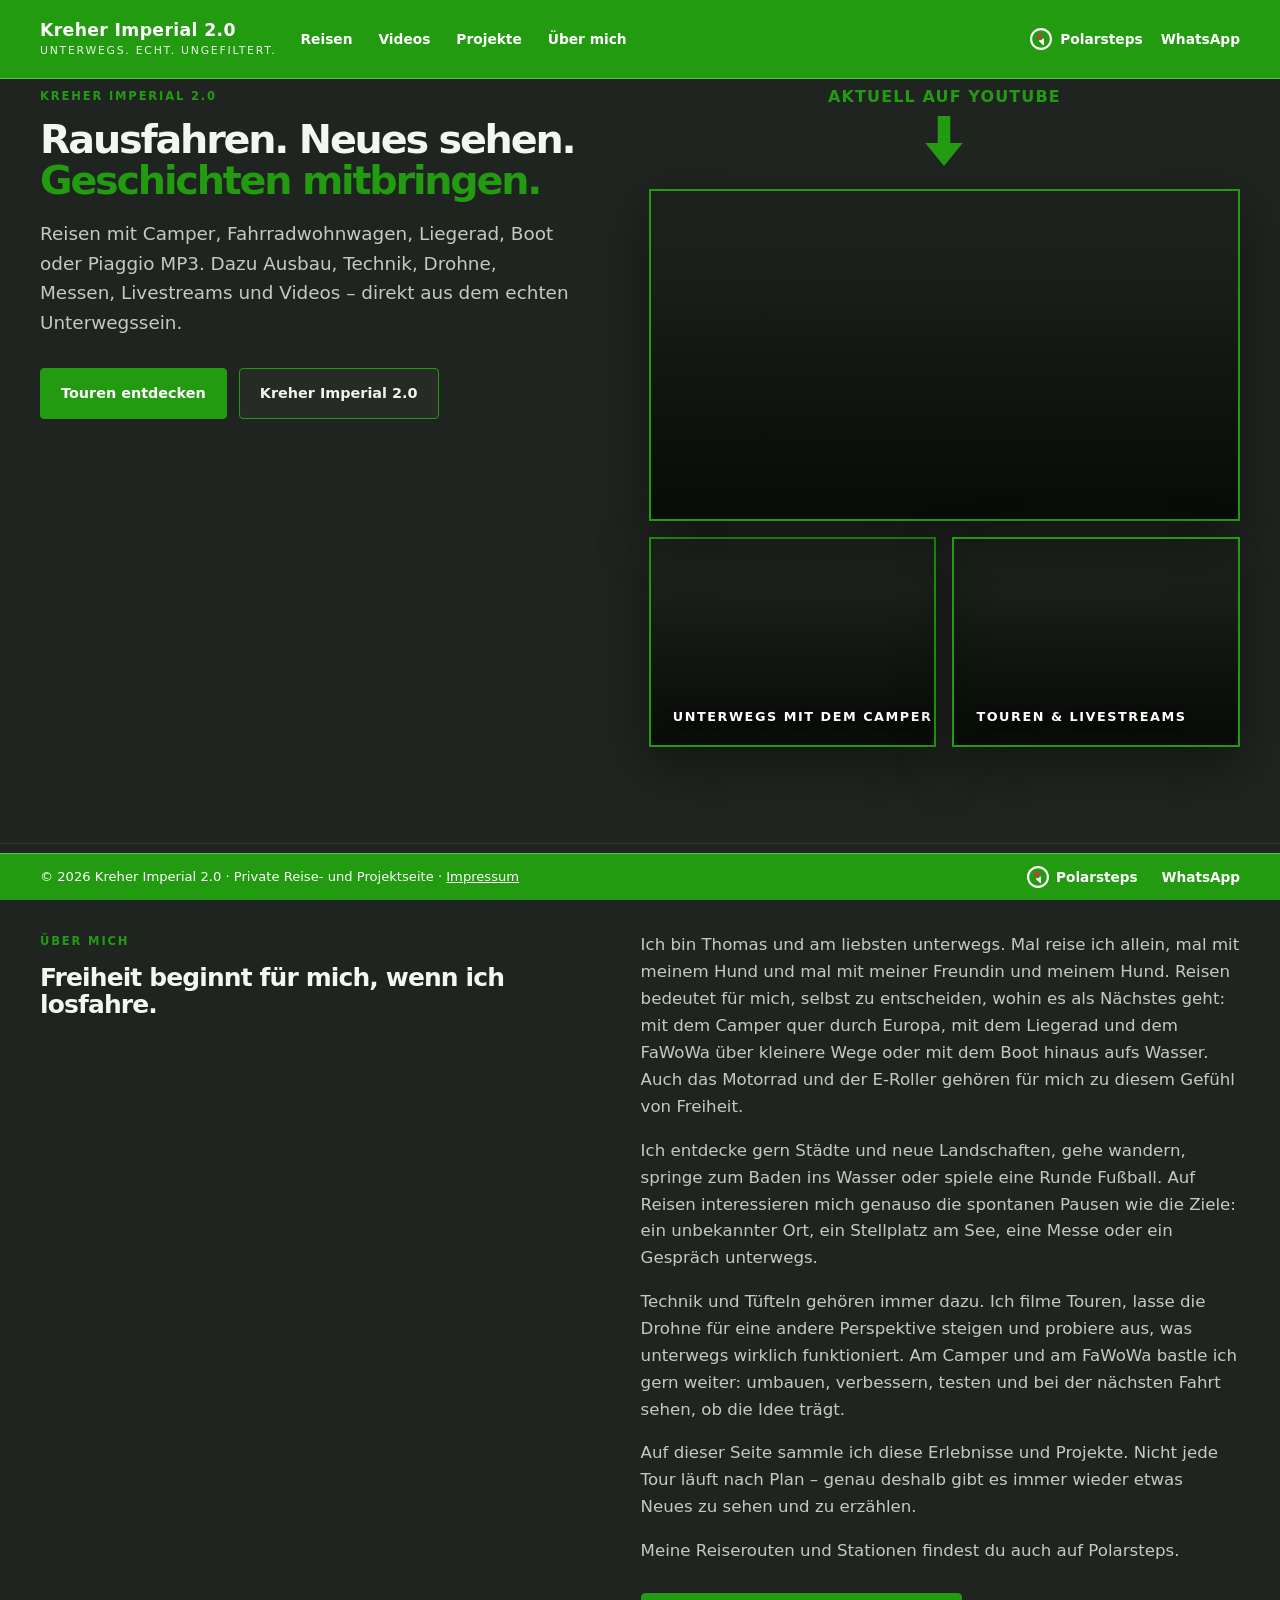
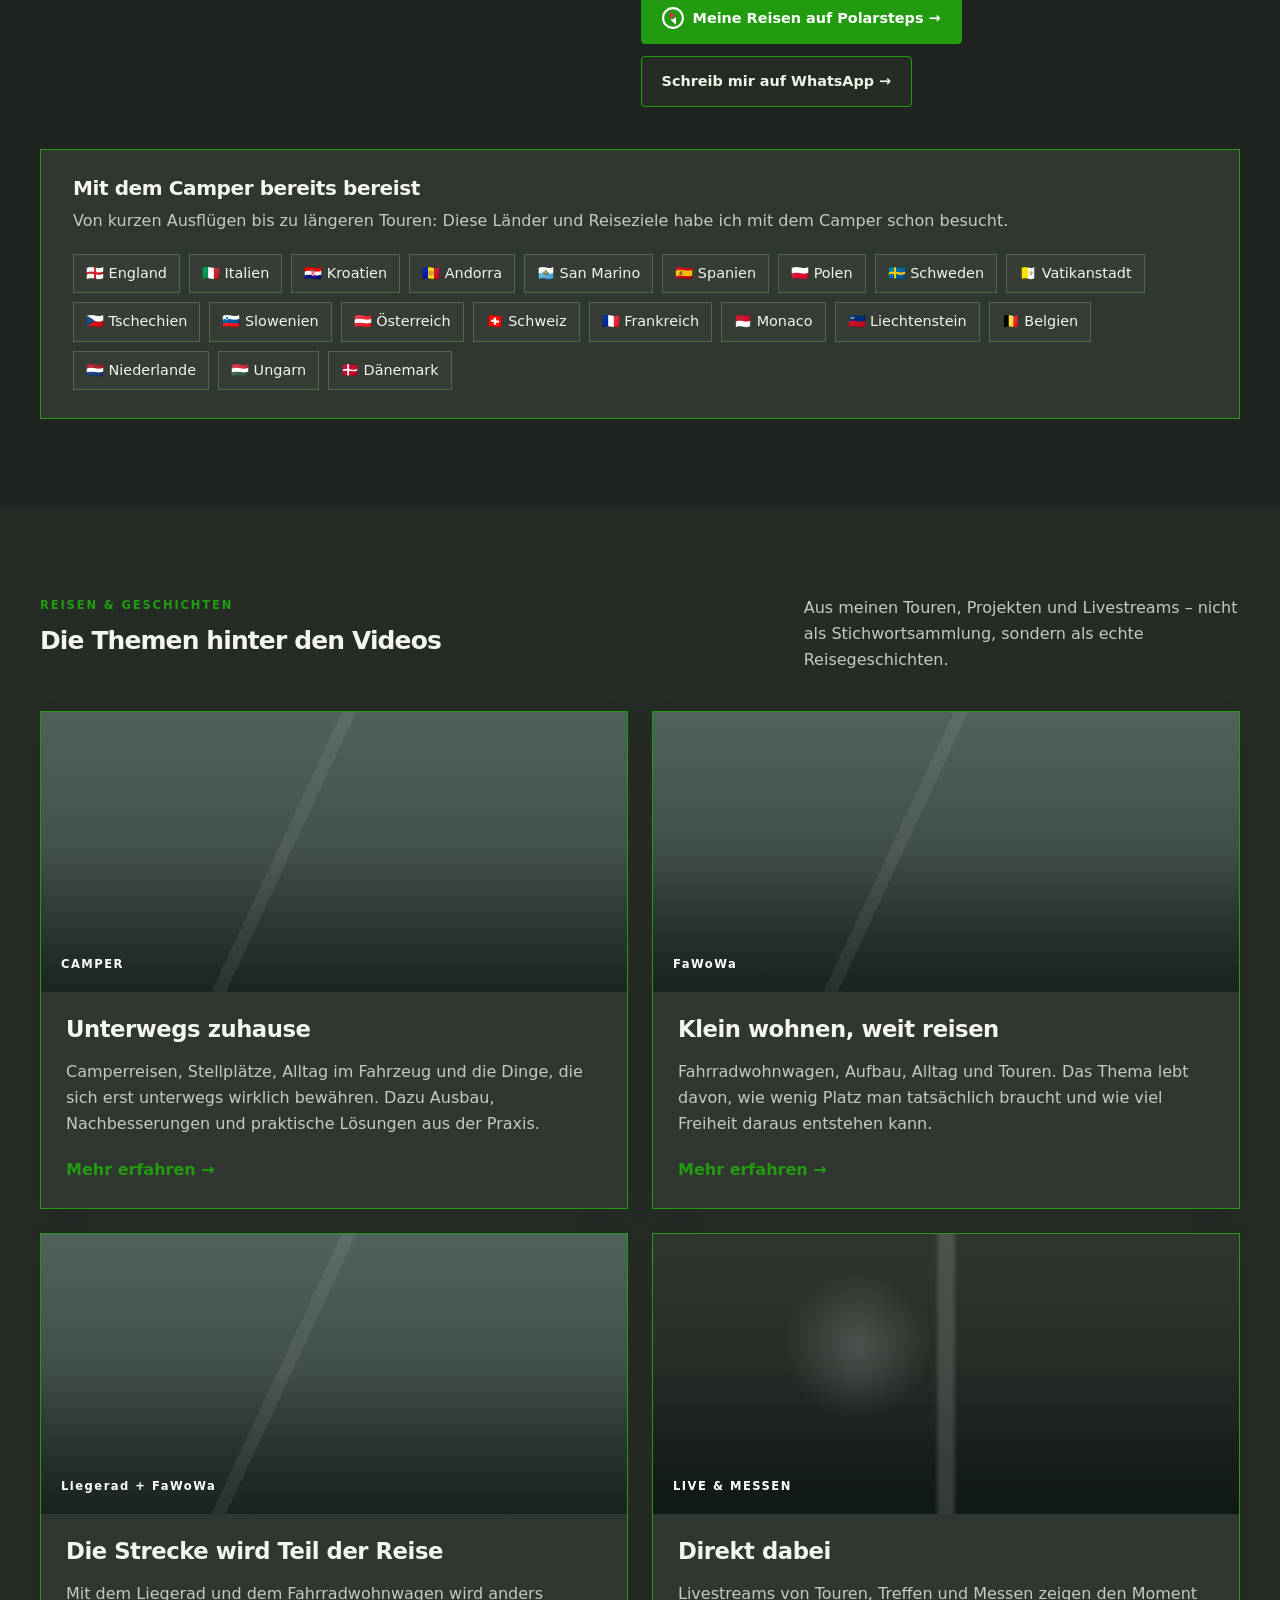
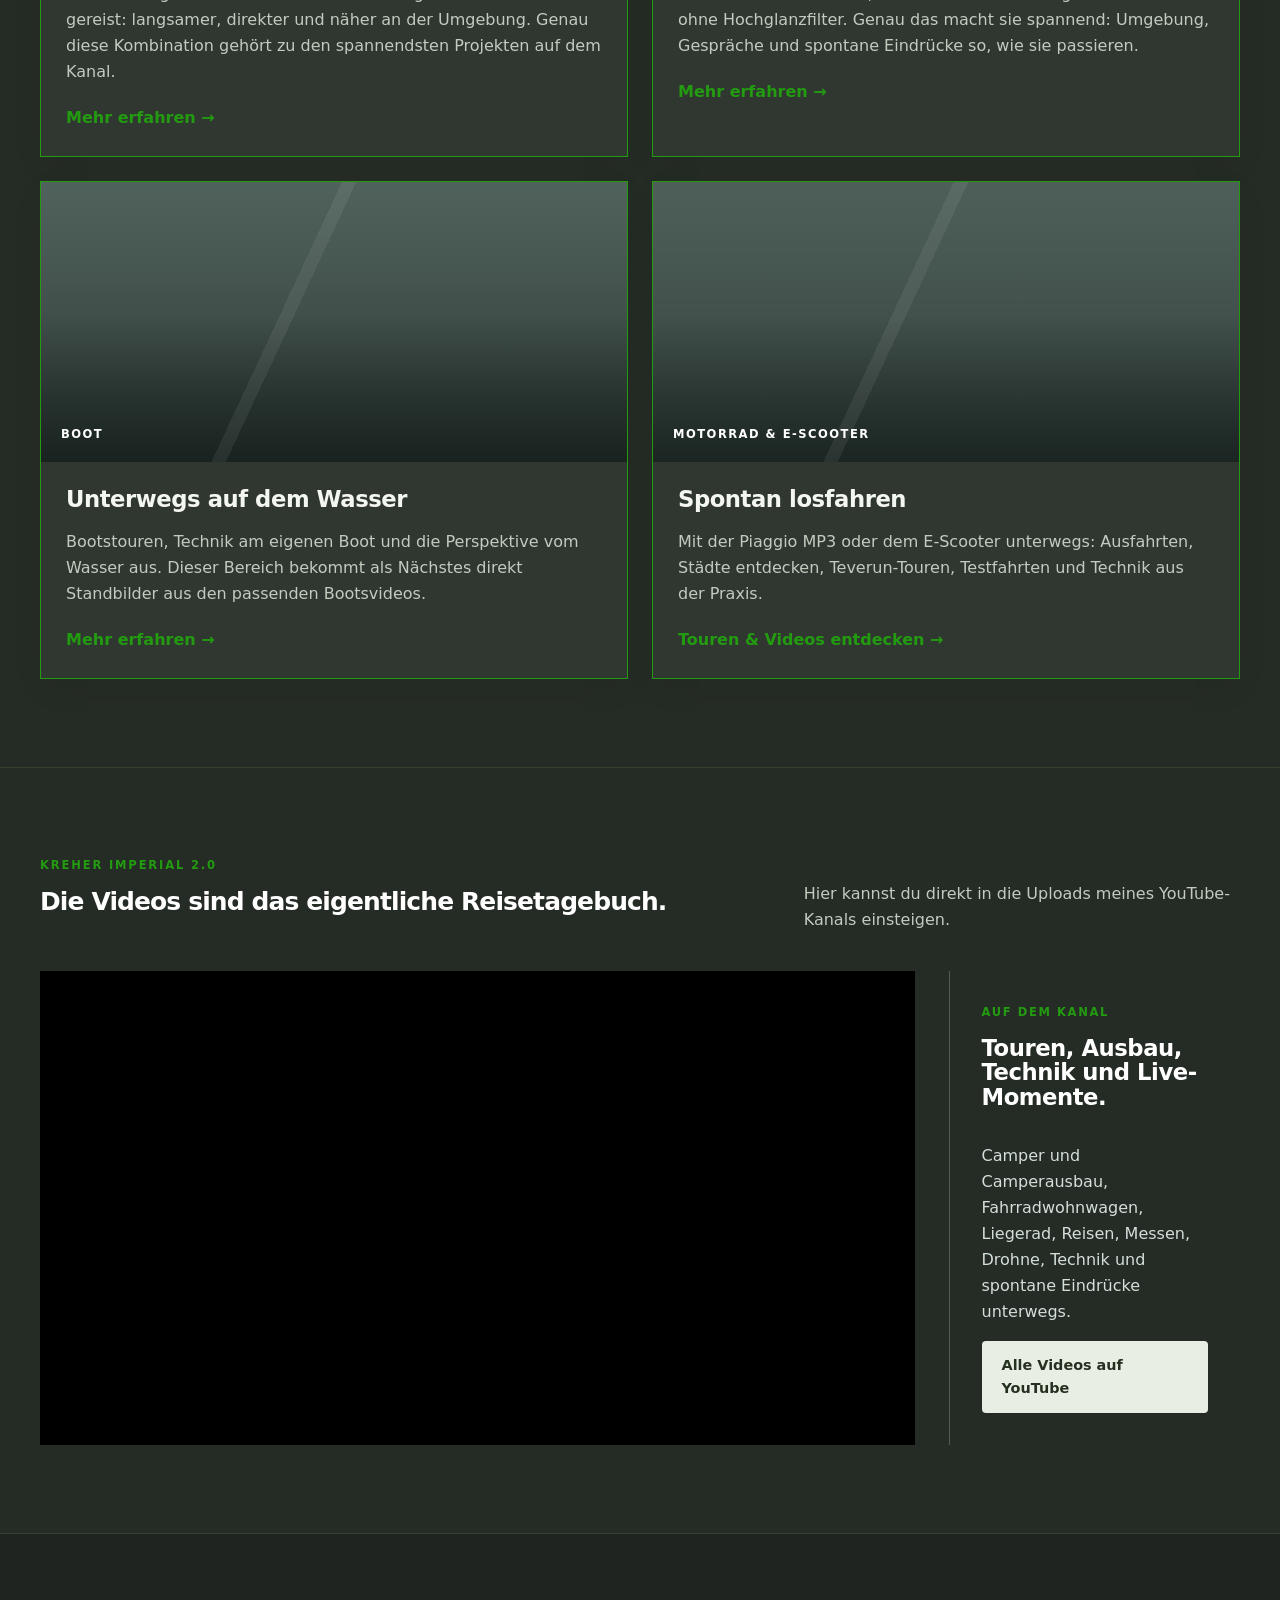
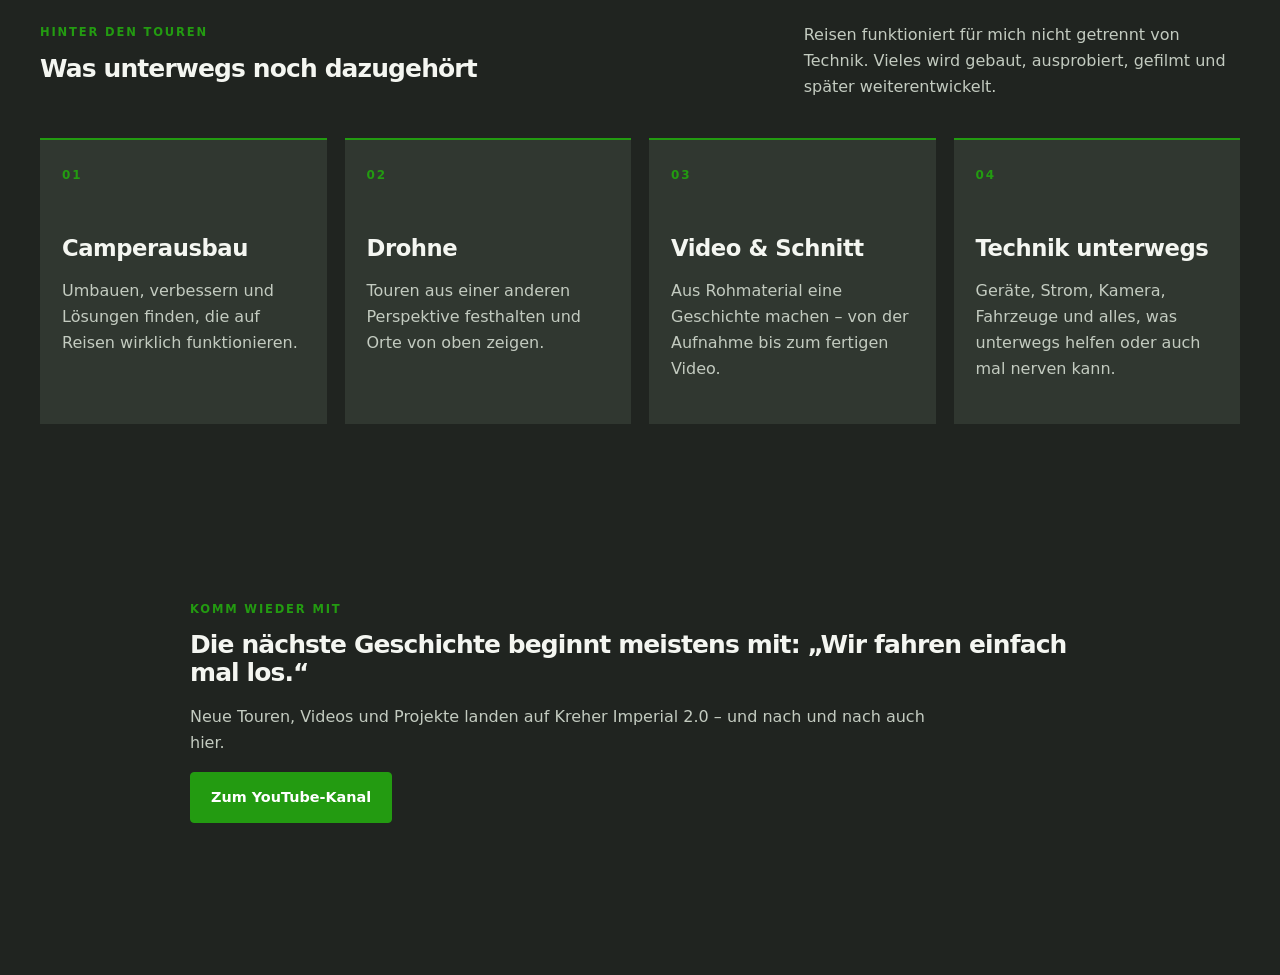
<file: index.html>
<!doctype html>
<html lang="de">
<head>
<meta charset="utf-8">
<meta name="viewport" content="width=device-width,initial-scale=1">
<link rel="icon" type="image/svg+xml" href="favicon.svg?v=5">
<link rel="manifest" href="site.webmanifest">
<meta name="application-name" content="Kreher Imperial 2.0">
<meta name="apple-mobile-web-app-title" content="Kreher Imperial 2.0">
<meta name="theme-color" content="#239B11">
<meta name="description" content="Kreher Imperial 2.0 – Reisen mit Camper, Fahrradwohnwagen, Liegerad, Boot und Piaggio MP3. Touren, Livestreams, Videos und Projekte.">
<title>Kreher Imperial 2.0 | Komm mit auf Tour</title>
<link rel="stylesheet" href="styles.css?v=40">
</head>
<body>
<header class="site-header">
  <div class="wrap nav-wrap">
    <a class="brand" href="#top"><strong>Kreher Imperial 2.0</strong><span>Unterwegs. Echt. Ungefiltert.</span></a>
    <button class="menu-toggle" aria-expanded="false" aria-controls="mainnav">Menü</button>
    <nav id="mainnav" class="mainnav">
      <a href="#stories">Reisen</a>
      <a href="#video">Videos</a>
      <a href="#projekte">Projekte</a>
      <a href="#about">Über mich</a>
    </nav>
  </div>
</header>

<main id="top">
<section class="hero">
  <div class="wrap hero-grid">
    <div class="hero-copy">
      <p class="eyebrow">Kreher Imperial 2.0</p>
      <h1>Rausfahren. Neues sehen.<br><span>Geschichten mitbringen.</span></h1>
      <p class="lead">Reisen mit Camper, Fahrradwohnwagen, Liegerad, Boot oder Piaggio MP3. Dazu Ausbau, Technik, Drohne, Messen, Livestreams und Videos – direkt aus dem echten Unterwegssein.</p>
      <div class="actions">
        <a class="btn btn-primary" href="#stories">Touren entdecken</a>
        <a class="btn btn-secondary" href="https://www.youtube.com/@Kreher-Imperial-2.0" target="_blank" rel="noopener">Kreher Imperial 2.0</a>
      </div>
    </div>
    <div class="hero-media" aria-label="Reisefotografie">
      <div class="current-video-notice"><span class="current-video-label">AKTUELL AUF YOUTUBE</span><svg class="current-video-arrow" viewBox="0 0 36 48" aria-hidden="true" focusable="false"><path d="M12 0H24V26H36L18 48L0 26H12Z"/></svg></div>
      <a class="hero-shot shot-main" href="camper.html"><span>Unterwegs mit dem Camper</span></a>
      <div class="hero-shot shot-small-a hero-latest-video" aria-label="Neuestes Video: Neuer Controller">
<iframe id="hero-latest-player" src="https://www.youtube.com/embed/ac0qW1LdM8Q?autoplay=1&amp;mute=1&amp;playsinline=1&amp;cc_load_policy=0&amp;rel=0&amp;enablejsapi=1&amp;origin=https%3A%2F%2Fthomas-reh.de" title="Neuestes Video: Neuer Controller" allow="autoplay; encrypted-media; picture-in-picture; fullscreen" sandbox="allow-scripts allow-same-origin allow-presentation allow-popups allow-popups-to-escape-sandbox" allowfullscreen style="position:absolute;inset:0;width:100%;height:100%;border:0;z-index:2;"></iframe></div>
      <a class="hero-shot shot-small-b" href="live-messen.html"><span>Touren & Livestreams</span></a>
    </div>
  </div>
</section>

<section class="section intro" id="about">
  <div class="wrap">
    <div class="intro-grid">
      <div>
        <p class="eyebrow">Über mich</p>
        <h2>Freiheit beginnt für mich, wenn ich losfahre.</h2>
      </div>
      <div class="prose">
        <p>Ich bin Thomas und am liebsten unterwegs. Mal reise ich allein, mal mit meinem Hund und mal mit meiner Freundin und meinem Hund. Reisen bedeutet für mich, selbst zu entscheiden, wohin es als Nächstes geht: mit dem Camper quer durch Europa, mit dem Liegerad und dem FaWoWa über kleinere Wege oder mit dem Boot hinaus aufs Wasser. Auch das Motorrad und der E-Roller gehören für mich zu diesem Gefühl von Freiheit.</p>
        <p>Ich entdecke gern Städte und neue Landschaften, gehe wandern, springe zum Baden ins Wasser oder spiele eine Runde Fußball. Auf Reisen interessieren mich genauso die spontanen Pausen wie die Ziele: ein unbekannter Ort, ein Stellplatz am See, eine Messe oder ein Gespräch unterwegs.</p>
        <p>Technik und Tüfteln gehören immer dazu. Ich filme Touren, lasse die Drohne für eine andere Perspektive steigen und probiere aus, was unterwegs wirklich funktioniert. Am Camper und am FaWoWa bastle ich gern weiter: umbauen, verbessern, testen und bei der nächsten Fahrt sehen, ob die Idee trägt.</p>
        <p>Auf dieser Seite sammle ich diese Erlebnisse und Projekte. Nicht jede Tour läuft nach Plan – genau deshalb gibt es immer wieder etwas Neues zu sehen und zu erzählen.</p>
        <p>Meine Reiserouten und Stationen findest du auch auf Polarsteps.</p>
        <div class="youtube-links"><a class="btn btn-primary" href="https://www.polarsteps.com/CamperRuby" target="_blank" rel="noopener">Meine Reisen auf Polarsteps →</a></div>
      </div>
    </div>
    <div class="visited-countries">
      <h3>Mit dem Camper bereits bereist</h3>
      <p>Von kurzen Ausflügen bis zu längeren Touren: Diese Länder und Reiseziele habe ich mit dem Camper schon besucht.</p>
      <ul><li><span aria-hidden="true">🏴󠁧󠁢󠁥󠁮󠁧󠁿</span> England</li><li><span aria-hidden="true">🇮🇹</span> Italien</li><li><span aria-hidden="true">🇭🇷</span> Kroatien</li><li><span aria-hidden="true">🇦🇩</span> Andorra</li><li><span aria-hidden="true">🇸🇲</span> San Marino</li><li><span aria-hidden="true">🇪🇸</span> Spanien</li><li><span aria-hidden="true">🇵🇱</span> Polen</li><li><span aria-hidden="true">🇸🇪</span> Schweden</li><li><span aria-hidden="true">🇻🇦</span> Vatikanstadt</li><li><span aria-hidden="true">🇨🇿</span> Tschechien</li><li><span aria-hidden="true">🇸🇮</span> Slowenien</li><li><span aria-hidden="true">🇦🇹</span> Österreich</li><li><span aria-hidden="true">🇨🇭</span> Schweiz</li><li><span aria-hidden="true">🇫🇷</span> Frankreich</li><li><span aria-hidden="true">🇲🇨</span> Monaco</li><li><span aria-hidden="true">🇱🇮</span> Liechtenstein</li><li><span aria-hidden="true">🇧🇪</span> Belgien</li><li><span aria-hidden="true">🇳🇱</span> Niederlande</li><li><span aria-hidden="true">🇭🇺</span> Ungarn</li><li><span aria-hidden="true">🇩🇰</span> Dänemark</li></ul>
    </div>
  </div>
</section>

<section class="section stories" id="stories">
  <div class="wrap">
    <div class="section-head">
      <div><p class="eyebrow">Reisen & Geschichten</p><h2>Die Themen hinter den Videos</h2></div>
      <p>Aus meinen Touren, Projekten und Livestreams – nicht als Stichwortsammlung, sondern als echte Reisegeschichten.</p>
    </div>

    <div class="story-grid">
      <a class="story-card story-camper" href="camper.html">
  <div class="story-image"><span class="story-kicker">Camper</span></div>
  <div class="story-body">
    <h3>Unterwegs zuhause</h3>
    <p>Camperreisen, Stellplätze, Alltag im Fahrzeug und die Dinge, die sich erst unterwegs wirklich bewähren. Dazu Ausbau, Nachbesserungen und praktische Lösungen aus der Praxis.</p>
    <span class="story-link">Mehr erfahren →</span>
  </div>
</a>

      <a class="story-card story-fawowa" href="fahrradwohnwagen.html">
  <div class="story-image"><span class="story-kicker keep-case">FaWoWa</span></div>
  <div class="story-body">
    <h3>Klein wohnen, weit reisen</h3>
    <p>Fahrradwohnwagen, Aufbau, Alltag und Touren. Das Thema lebt davon, wie wenig Platz man tatsächlich braucht und wie viel Freiheit daraus entstehen kann.</p>
    <span class="story-link">Mehr erfahren →</span>
  </div>
</a>

      <a class="story-card story-recumbent" href="liegerad-fawowa.html">
  <div class="story-image"><span class="story-kicker keep-case">Liegerad + FaWoWa</span></div>
  <div class="story-body">
    <h3>Die Strecke wird Teil der Reise</h3>
    <p>Mit dem Liegerad und dem Fahrradwohnwagen wird anders gereist: langsamer, direkter und näher an der Umgebung. Genau diese Kombination gehört zu den spannendsten Projekten auf dem Kanal.</p>
    <span class="story-link">Mehr erfahren →</span>
  </div>
</a>

      <a class="story-card story-live" href="live-messen.html">
  <div class="story-image"><span class="story-kicker">Live & Messen</span></div>
  <div class="story-body">
    <h3>Direkt dabei</h3>
    <p>Livestreams von Touren, Treffen und Messen zeigen den Moment ohne Hochglanzfilter. Genau das macht sie spannend: Umgebung, Gespräche und spontane Eindrücke so, wie sie passieren.</p>
    <span class="story-link">Mehr erfahren →</span>
  </div>
</a>

      <a class="story-card story-boat" href="boot-wasser.html">
  <div class="story-image"><span class="story-kicker">Boot</span></div>
  <div class="story-body">
    <h3>Unterwegs auf dem Wasser</h3>
    <p>Bootstouren, Technik am eigenen Boot und die Perspektive vom Wasser aus. Dieser Bereich bekommt als Nächstes direkt Standbilder aus den passenden Bootsvideos.</p>
    <span class="story-link">Mehr erfahren →</span>
  </div>
</a>

      <a class="story-card story-road" href="piaggio-mp3.html">
  <div class="story-image" style="background-image:linear-gradient(180deg,rgba(0,0,0,.05),rgba(0,0,0,.35)),url('https://i.ytimg.com/vi/Qse3I2j4xMI/hqdefault.jpg')"><span class="story-kicker">Motorrad & E-Scooter</span></div>
  <div class="story-body">
    <h3>Spontan losfahren</h3>
    <p>Mit der Piaggio MP3 oder dem E-Scooter unterwegs: Ausfahrten, Städte entdecken, Teverun-Touren, Testfahrten und Technik aus der Praxis.</p>
    <span class="story-link">Touren & Videos entdecken →</span>
  </div>
</a>
    </div>
  </div>
</section>

<section class="section video-section" id="video">
  <div class="wrap">
    <div class="section-head video-head">
      <div><p class="eyebrow light">Kreher Imperial 2.0</p><h2>Die Videos sind das eigentliche Reisetagebuch.</h2></div>
      <p>Hier kannst du direkt in die Uploads meines YouTube-Kanals einsteigen.</p>
    </div>
    <div class="video-shell">
      <div class="video-frame">
        <iframe
          data-src="https://www.youtube.com/embed/i9wItnbXH6Y?autoplay=1&mute=1&playsinline=1&rel=0"
          src="about:blank"
          title="Kreher Imperial 2.0 – neuestes Video"
          loading="lazy"
          allow="autoplay; encrypted-media; picture-in-picture; web-share"
          allowfullscreen></iframe>
      </div>
      <div class="video-side">
        <span class="video-label">Auf dem Kanal</span>
        <h3>Touren, Ausbau, Technik und Live-Momente.</h3>
        <p>Camper und Camperausbau, Fahrradwohnwagen, Liegerad, Reisen, Messen, Drohne, Technik und spontane Eindrücke unterwegs.</p>
        <a class="btn btn-light" href="https://www.youtube.com/@Kreher-Imperial-2.0" target="_blank" rel="noopener">Alle Videos auf YouTube</a>
      </div>
    </div>
  </div>
</section>

<section class="section projects" id="projekte">
  <div class="wrap">
    <div class="section-head">
      <div><p class="eyebrow">Hinter den Touren</p><h2>Was unterwegs noch dazugehört</h2></div>
      <p>Reisen funktioniert für mich nicht getrennt von Technik. Vieles wird gebaut, ausprobiert, gefilmt und später weiterentwickelt.</p>
    </div>
    <div class="project-grid">
      <div class="project"><span>01</span><h3>Camperausbau</h3><p>Umbauen, verbessern und Lösungen finden, die auf Reisen wirklich funktionieren.</p></div>
      <div class="project"><span>02</span><h3>Drohne</h3><p>Touren aus einer anderen Perspektive festhalten und Orte von oben zeigen.</p></div>
      <div class="project"><span>03</span><h3>Video & Schnitt</h3><p>Aus Rohmaterial eine Geschichte machen – von der Aufnahme bis zum fertigen Video.</p></div>
      <div class="project"><span>04</span><h3>Technik unterwegs</h3><p>Geräte, Strom, Kamera, Fahrzeuge und alles, was unterwegs helfen oder auch mal nerven kann.</p></div>
    </div>
  </div>
</section>

<section class="section closing">
  <div class="wrap closing-box">
    <p class="eyebrow">Komm wieder mit</p>
    <h2>Die nächste Geschichte beginnt meistens mit: „Wir fahren einfach mal los.“</h2>
    <p>Neue Touren, Videos und Projekte landen auf Kreher Imperial 2.0 – und nach und nach auch hier.</p>
    <a class="btn btn-primary" href="https://www.youtube.com/@Kreher-Imperial-2.0" target="_blank" rel="noopener">Zum YouTube-Kanal</a>
  </div>
</section>
</main>

<footer class="site-footer"><div class="wrap"><p>© <span id="year"></span> Kreher Imperial 2.0 · Private Reise- und Projektseite · <a href="impressum.html">Impressum</a></p></div></footer>
<script src="script.js?v=35"></script>
</body>
</html>
</file>
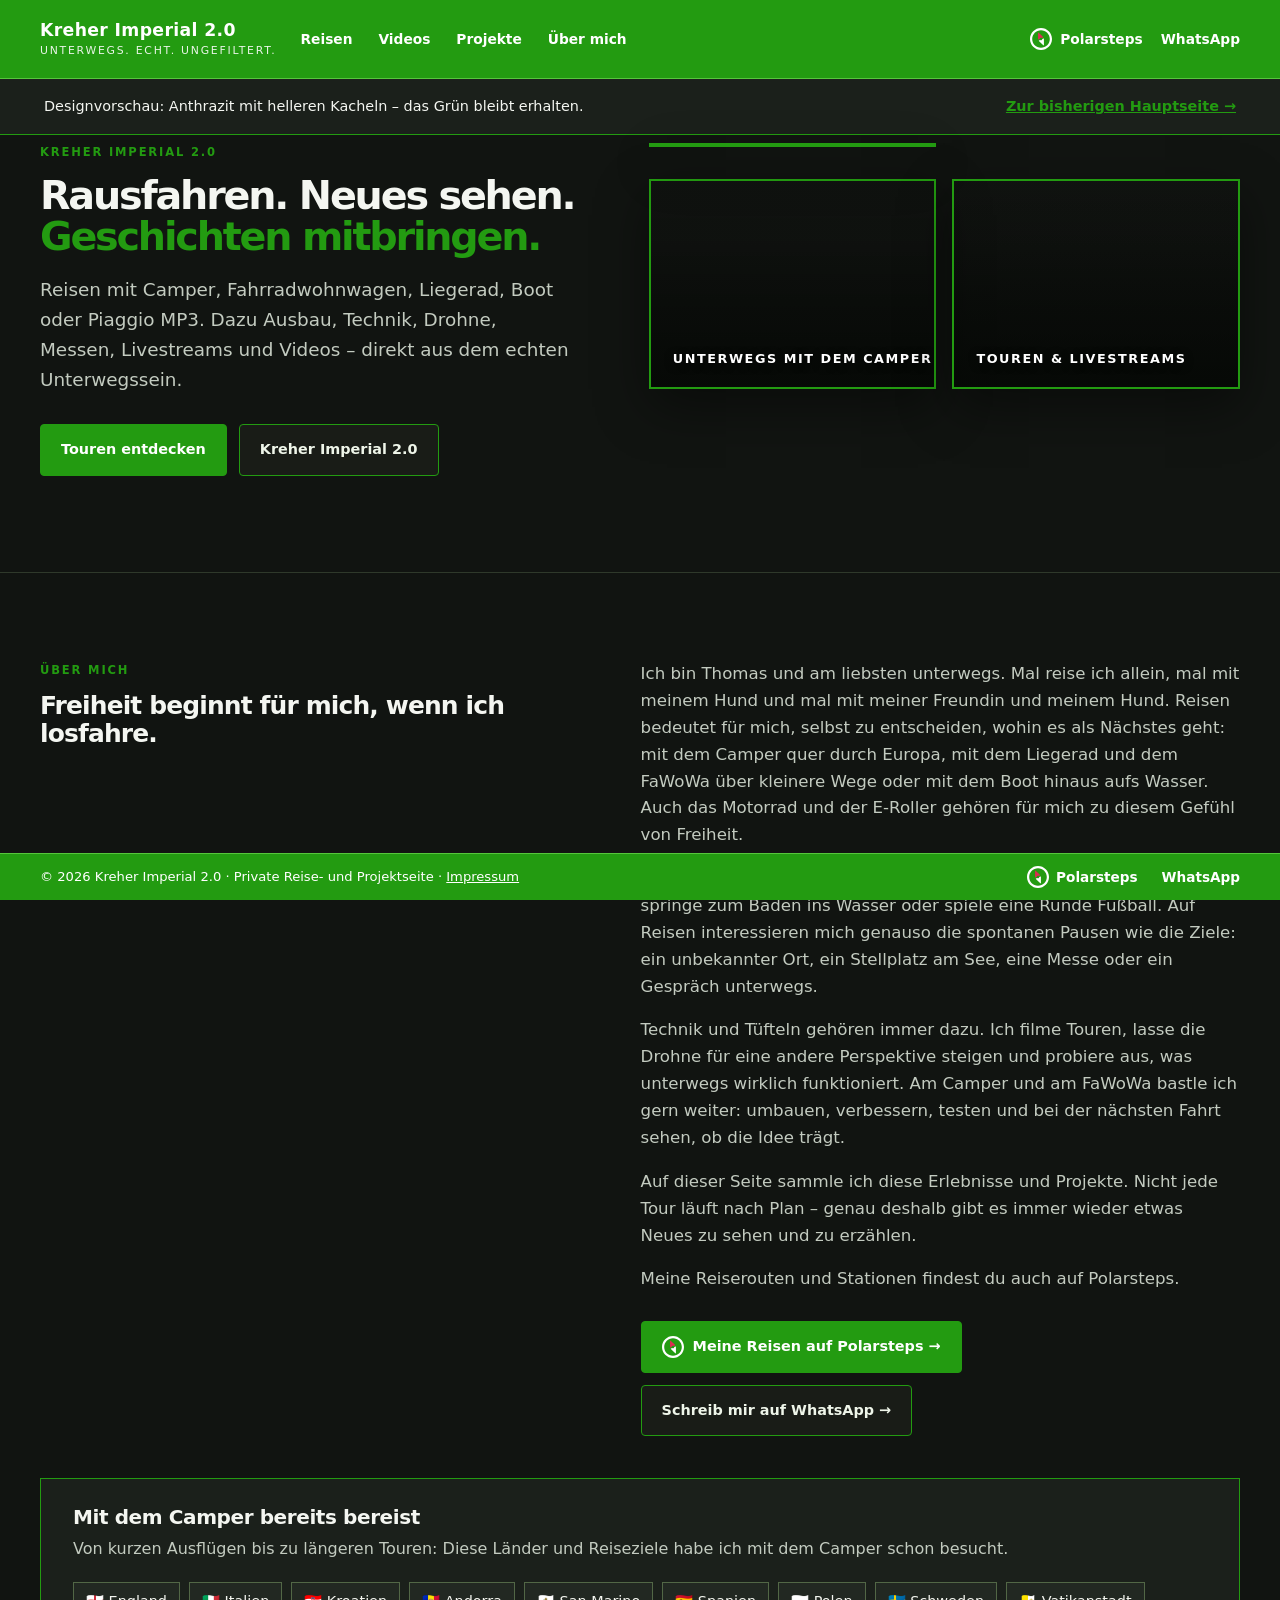
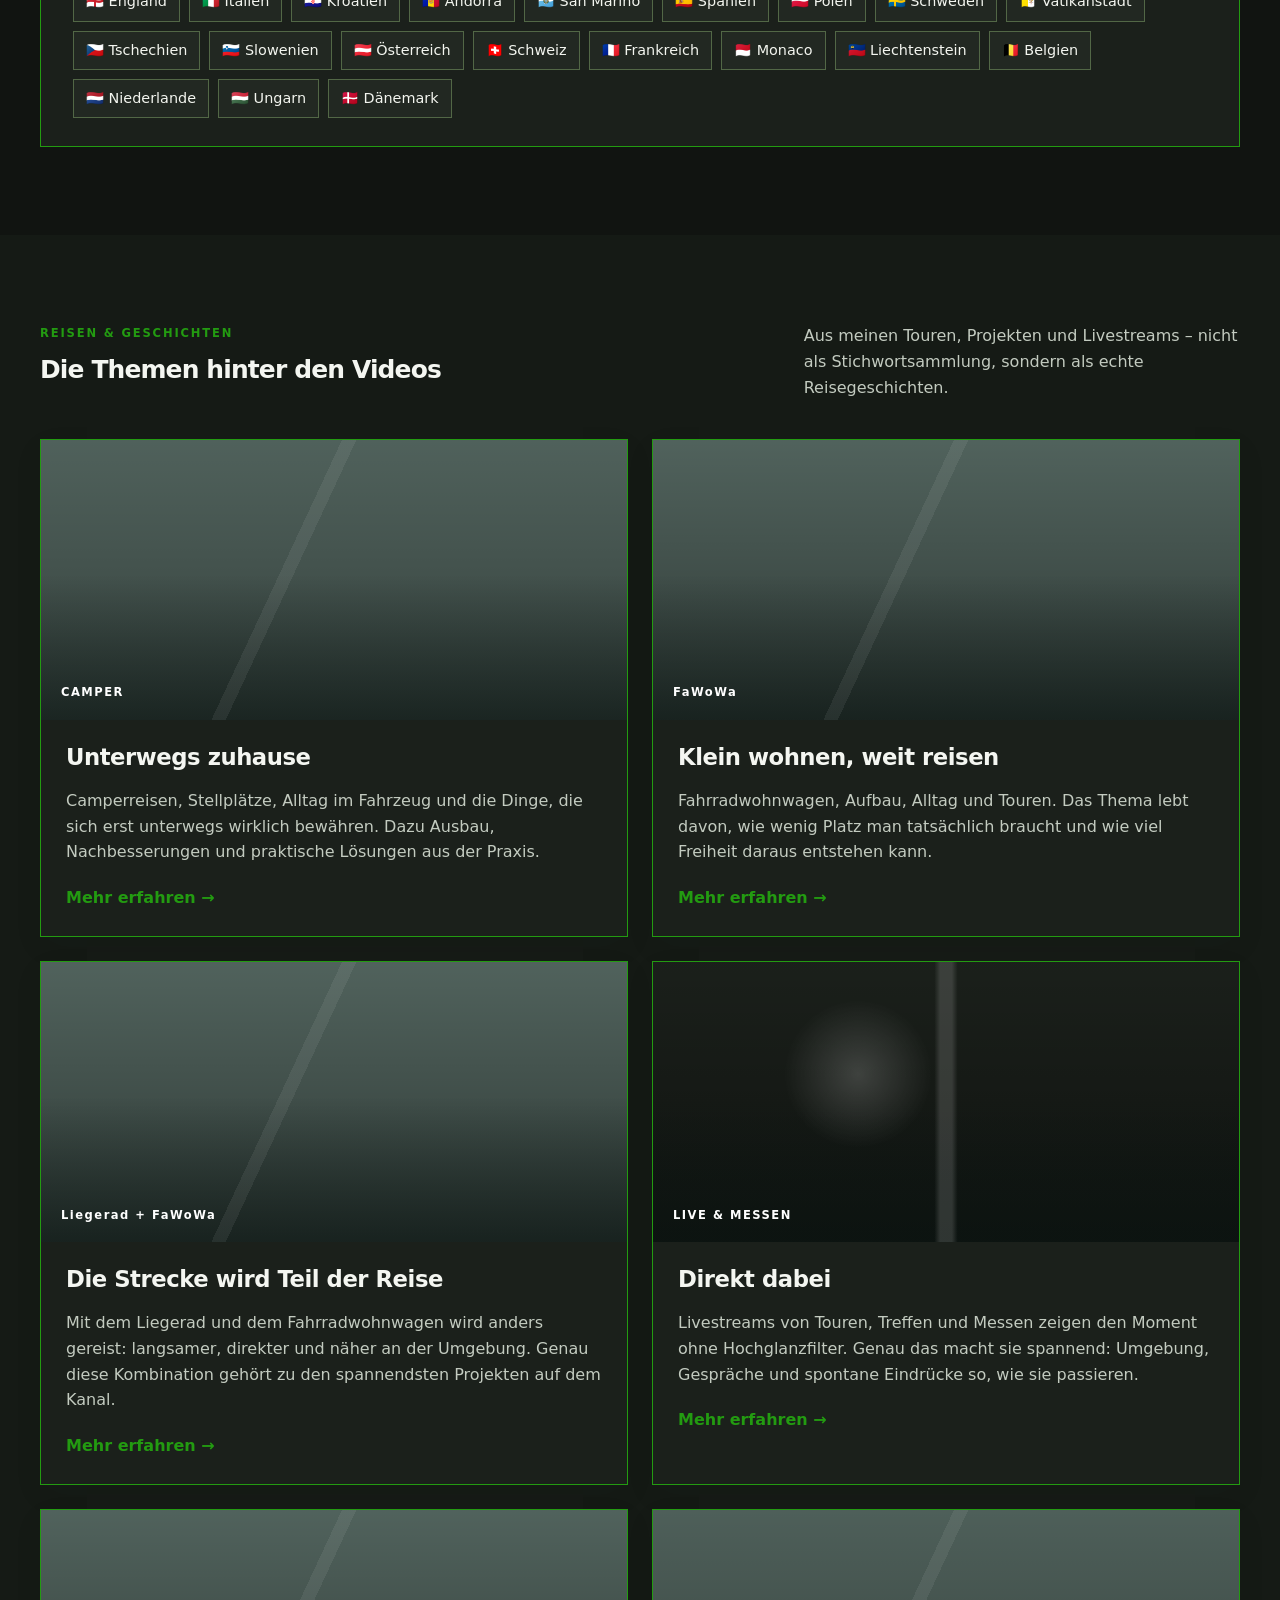
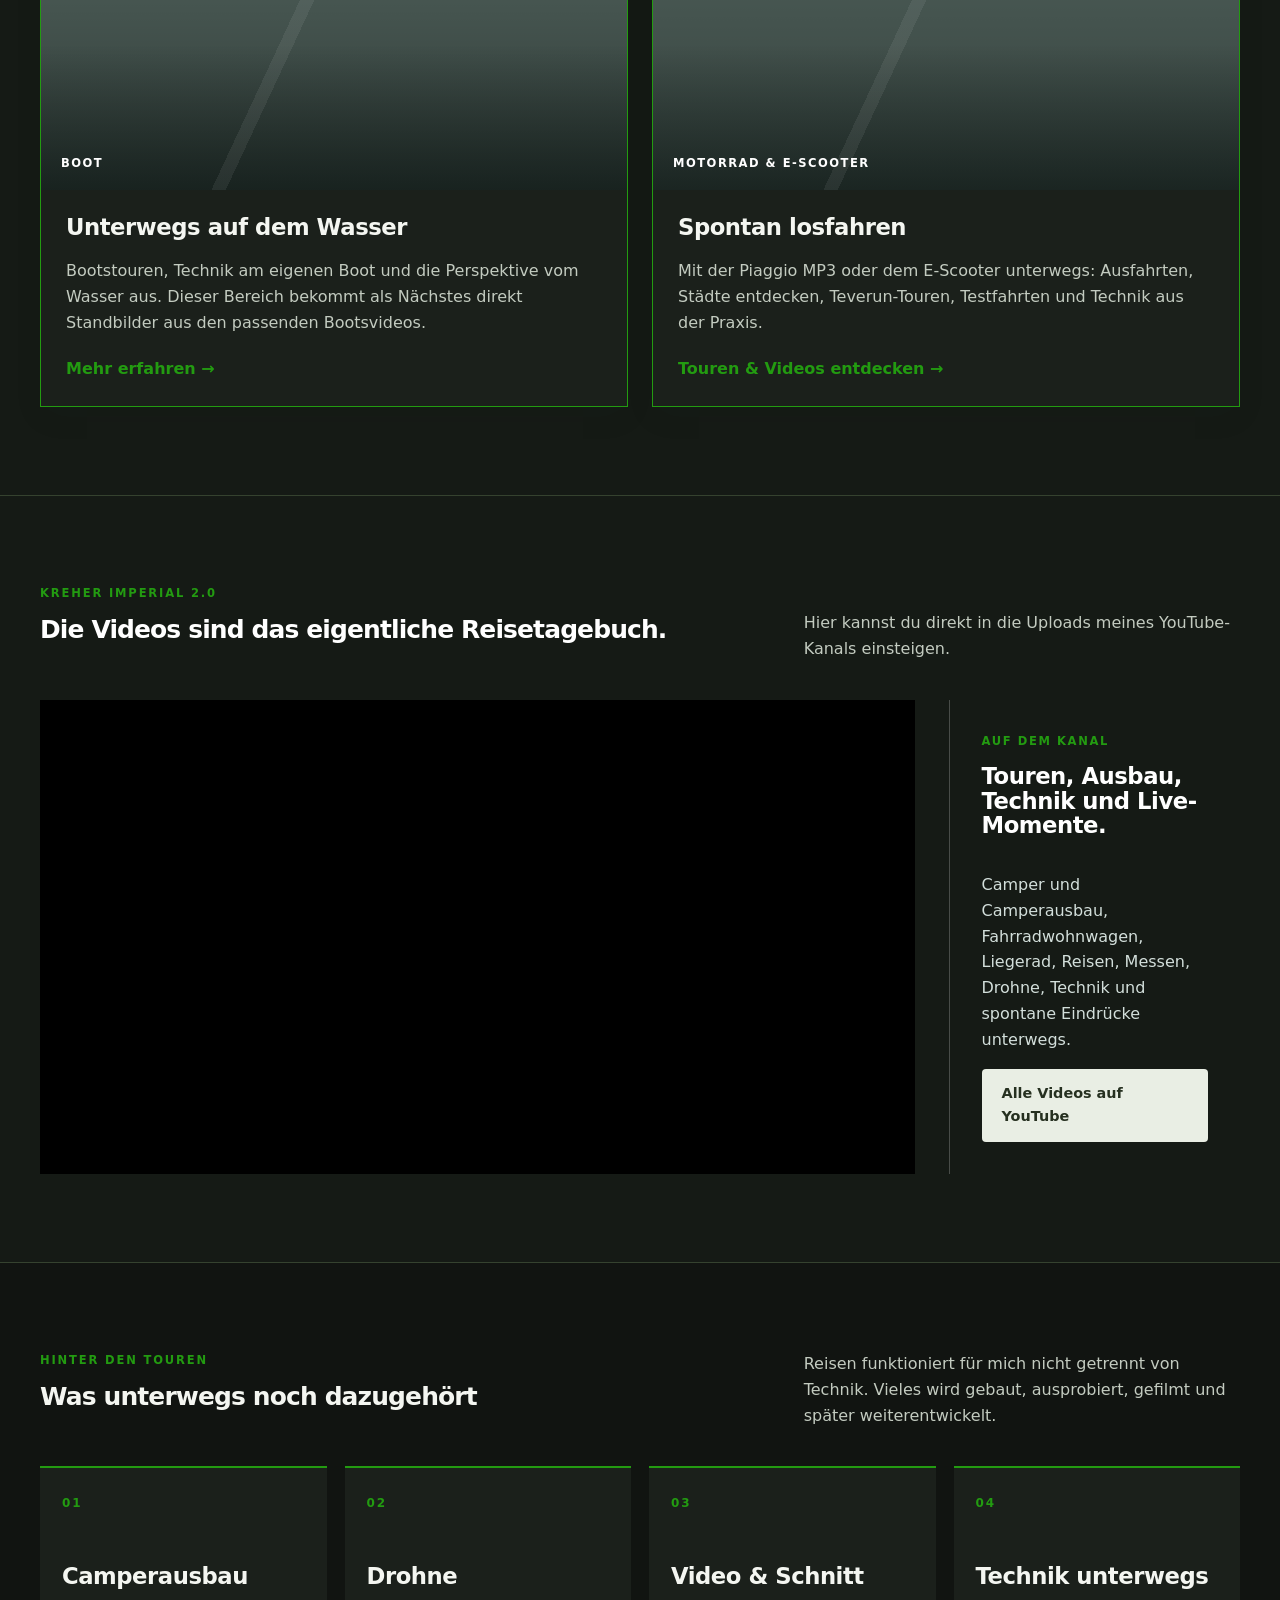
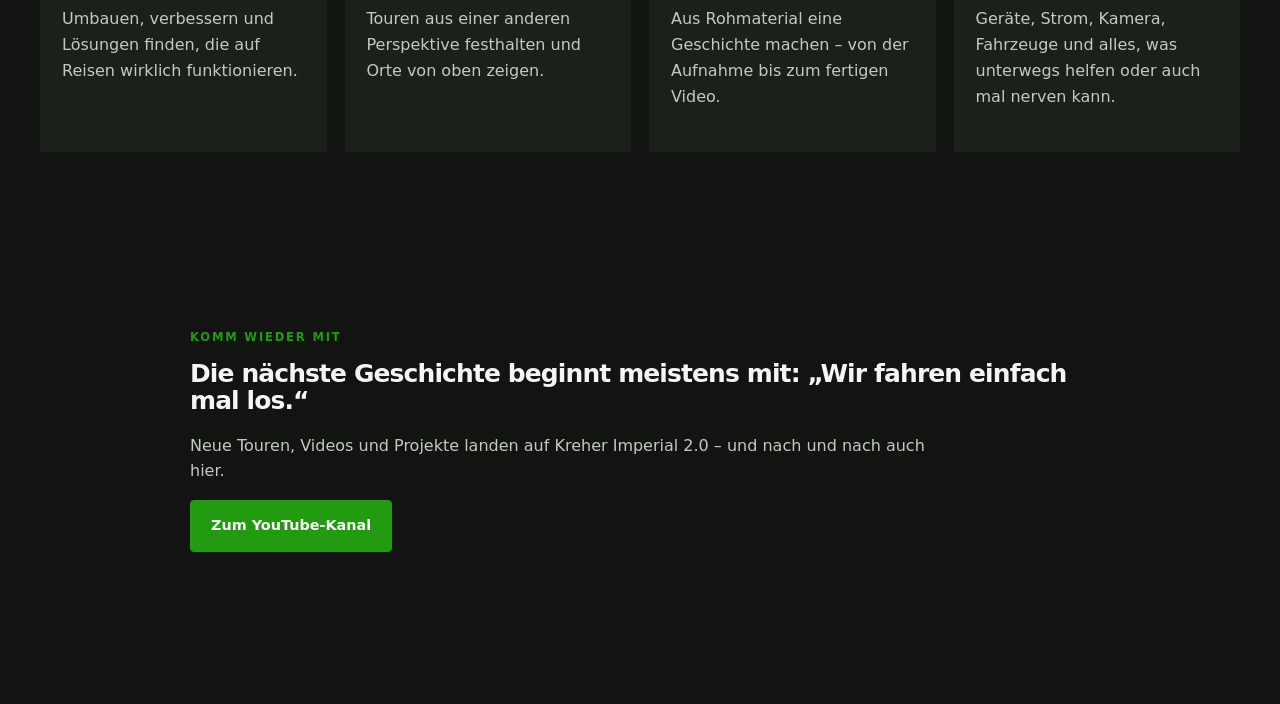
<file: design-vorschau.html>
<!doctype html>
<html lang="de">
<head>
<meta charset="utf-8">
<meta name="viewport" content="width=device-width,initial-scale=1">
<link rel="icon" type="image/svg+xml" href="favicon.svg?v=5">
<link rel="manifest" href="site.webmanifest">
<meta name="application-name" content="Kreher Imperial 2.0">
<meta name="apple-mobile-web-app-title" content="Kreher Imperial 2.0">
<meta name="theme-color" content="#239B11">
<meta name="description" content="Kreher Imperial 2.0 – Reisen mit Camper, Fahrradwohnwagen, Liegerad, Boot und Piaggio MP3. Touren, Livestreams, Videos und Projekte.">
<title>Designvorschau Anthrazit | Kreher Imperial 2.0</title>
<link rel="stylesheet" href="styles.css?v=24">
<meta name="robots" content="noindex,nofollow">
<style>
/* Nur diese Vorschauseite: Anthrazit und hellere Inhaltsflächen. */
body{background:#111411}
.hero,.intro,.projects,.closing{background:#111411}
.stories,.video-section{background:#151A15}
.story-card,.media-card,.project,.visited-countries{background:#1B201B}
.visited-countries li{background:#222822}
.hero-copy .lead,.prose p,.section-head>p,.story-body p,.project p,.closing-box p,.visited-countries p{color:#C3CBC0}
.design-preview-note{padding:16px 22px;background:#1B201B;border-bottom:1px solid #239B11;color:#F4F6F1;font-size:.9rem}
.design-preview-note .wrap{display:flex;flex-wrap:wrap;justify-content:space-between;gap:12px}
.design-preview-note a{color:#239B11;font-weight:800}
</style>
</head>
<body>
<header class="site-header">
  <div class="wrap nav-wrap">
    <a class="brand" href="#top"><strong>Kreher Imperial 2.0</strong><span>Unterwegs. Echt. Ungefiltert.</span></a>
    <button class="menu-toggle" aria-expanded="false" aria-controls="mainnav">Menü</button>
    <nav id="mainnav" class="mainnav">
      <a href="#stories">Reisen</a>
      <a href="#video">Videos</a>
      <a href="#projekte">Projekte</a>
      <a href="#about">Über mich</a>
    </nav>
  </div>
</header>

<main id="top"><div class="design-preview-note"><div class="wrap"><span>Designvorschau: Anthrazit mit helleren Kacheln – das Grün bleibt erhalten.</span><a href="index.html">Zur bisherigen Hauptseite →</a></div></div>
<section class="hero">
  <div class="wrap hero-grid">
    <div class="hero-copy">
      <p class="eyebrow">Kreher Imperial 2.0</p>
      <h1>Rausfahren. Neues sehen.<br><span>Geschichten mitbringen.</span></h1>
      <p class="lead">Reisen mit Camper, Fahrradwohnwagen, Liegerad, Boot oder Piaggio MP3. Dazu Ausbau, Technik, Drohne, Messen, Livestreams und Videos – direkt aus dem echten Unterwegssein.</p>
      <div class="actions">
        <a class="btn btn-primary" href="#stories">Touren entdecken</a>
        <a class="btn btn-secondary" href="https://www.youtube.com/@Kreher-Imperial-2.0" target="_blank" rel="noopener">Kreher Imperial 2.0</a>
      </div>
    </div>
    <div class="hero-media" aria-label="Reisefotografie">
      <a class="hero-shot shot-main" href="camper.html"><span>Unterwegs mit dem Camper</span></a>
      <div class="hero-shot shot-small-a" aria-label="Neuestes Video: Neuer Controller">
        <iframe src="https://www.youtube.com/embed/HDDiHQajVGw?autoplay=1&amp;mute=1&amp;playsinline=1&amp;rel=0" title="29.09.2026 Neuer Controller – Kommt der Fehler 24 H wieder?" loading="eager" allow="autoplay; encrypted-media; picture-in-picture; fullscreen" sandbox="allow-scripts allow-same-origin allow-presentation" allowfullscreen style="position:absolute;inset:0;width:100%;height:100%;border:0;z-index:2;"></iframe>
      </div>
      <a class="hero-shot shot-small-b" href="live-messen.html"><span>Touren & Livestreams</span></a>
    </div>
  </div>
</section>

<section class="section intro" id="about">
  <div class="wrap">
    <div class="intro-grid">
      <div>
        <p class="eyebrow">Über mich</p>
        <h2>Freiheit beginnt für mich, wenn ich losfahre.</h2>
      </div>
      <div class="prose">
        <p>Ich bin Thomas und am liebsten unterwegs. Mal reise ich allein, mal mit meinem Hund und mal mit meiner Freundin und meinem Hund. Reisen bedeutet für mich, selbst zu entscheiden, wohin es als Nächstes geht: mit dem Camper quer durch Europa, mit dem Liegerad und dem FaWoWa über kleinere Wege oder mit dem Boot hinaus aufs Wasser. Auch das Motorrad und der E-Roller gehören für mich zu diesem Gefühl von Freiheit.</p>
        <p>Ich entdecke gern Städte und neue Landschaften, gehe wandern, springe zum Baden ins Wasser oder spiele eine Runde Fußball. Auf Reisen interessieren mich genauso die spontanen Pausen wie die Ziele: ein unbekannter Ort, ein Stellplatz am See, eine Messe oder ein Gespräch unterwegs.</p>
        <p>Technik und Tüfteln gehören immer dazu. Ich filme Touren, lasse die Drohne für eine andere Perspektive steigen und probiere aus, was unterwegs wirklich funktioniert. Am Camper und am FaWoWa bastle ich gern weiter: umbauen, verbessern, testen und bei der nächsten Fahrt sehen, ob die Idee trägt.</p>
        <p>Auf dieser Seite sammle ich diese Erlebnisse und Projekte. Nicht jede Tour läuft nach Plan – genau deshalb gibt es immer wieder etwas Neues zu sehen und zu erzählen.</p>
        <p>Meine Reiserouten und Stationen findest du auch auf Polarsteps.</p>
        <div class="youtube-links"><a class="btn btn-primary" href="https://www.polarsteps.com/CamperRuby" target="_blank" rel="noopener">Meine Reisen auf Polarsteps →</a></div>
      </div>
    </div>
    <div class="visited-countries">
      <h3>Mit dem Camper bereits bereist</h3>
      <p>Von kurzen Ausflügen bis zu längeren Touren: Diese Länder und Reiseziele habe ich mit dem Camper schon besucht.</p>
      <ul><li><span aria-hidden="true">🏴󠁧󠁢󠁥󠁮󠁧󠁿</span> England</li><li><span aria-hidden="true">🇮🇹</span> Italien</li><li><span aria-hidden="true">🇭🇷</span> Kroatien</li><li><span aria-hidden="true">🇦🇩</span> Andorra</li><li><span aria-hidden="true">🇸🇲</span> San Marino</li><li><span aria-hidden="true">🇪🇸</span> Spanien</li><li><span aria-hidden="true">🇵🇱</span> Polen</li><li><span aria-hidden="true">🇸🇪</span> Schweden</li><li><span aria-hidden="true">🇻🇦</span> Vatikanstadt</li><li><span aria-hidden="true">🇨🇿</span> Tschechien</li><li><span aria-hidden="true">🇸🇮</span> Slowenien</li><li><span aria-hidden="true">🇦🇹</span> Österreich</li><li><span aria-hidden="true">🇨🇭</span> Schweiz</li><li><span aria-hidden="true">🇫🇷</span> Frankreich</li><li><span aria-hidden="true">🇲🇨</span> Monaco</li><li><span aria-hidden="true">🇱🇮</span> Liechtenstein</li><li><span aria-hidden="true">🇧🇪</span> Belgien</li><li><span aria-hidden="true">🇳🇱</span> Niederlande</li><li><span aria-hidden="true">🇭🇺</span> Ungarn</li><li><span aria-hidden="true">🇩🇰</span> Dänemark</li></ul>
    </div>
  </div>
</section>

<section class="section stories" id="stories">
  <div class="wrap">
    <div class="section-head">
      <div><p class="eyebrow">Reisen & Geschichten</p><h2>Die Themen hinter den Videos</h2></div>
      <p>Aus meinen Touren, Projekten und Livestreams – nicht als Stichwortsammlung, sondern als echte Reisegeschichten.</p>
    </div>

    <div class="story-grid">
      <a class="story-card story-camper" href="camper.html">
  <div class="story-image"><span class="story-kicker">Camper</span></div>
  <div class="story-body">
    <h3>Unterwegs zuhause</h3>
    <p>Camperreisen, Stellplätze, Alltag im Fahrzeug und die Dinge, die sich erst unterwegs wirklich bewähren. Dazu Ausbau, Nachbesserungen und praktische Lösungen aus der Praxis.</p>
    <span class="story-link">Mehr erfahren →</span>
  </div>
</a>

      <a class="story-card story-fawowa" href="fahrradwohnwagen.html">
  <div class="story-image"><span class="story-kicker keep-case">FaWoWa</span></div>
  <div class="story-body">
    <h3>Klein wohnen, weit reisen</h3>
    <p>Fahrradwohnwagen, Aufbau, Alltag und Touren. Das Thema lebt davon, wie wenig Platz man tatsächlich braucht und wie viel Freiheit daraus entstehen kann.</p>
    <span class="story-link">Mehr erfahren →</span>
  </div>
</a>

      <a class="story-card story-recumbent" href="liegerad-fawowa.html">
  <div class="story-image"><span class="story-kicker keep-case">Liegerad + FaWoWa</span></div>
  <div class="story-body">
    <h3>Die Strecke wird Teil der Reise</h3>
    <p>Mit dem Liegerad und dem Fahrradwohnwagen wird anders gereist: langsamer, direkter und näher an der Umgebung. Genau diese Kombination gehört zu den spannendsten Projekten auf dem Kanal.</p>
    <span class="story-link">Mehr erfahren →</span>
  </div>
</a>

      <a class="story-card story-live" href="live-messen.html">
  <div class="story-image"><span class="story-kicker">Live & Messen</span></div>
  <div class="story-body">
    <h3>Direkt dabei</h3>
    <p>Livestreams von Touren, Treffen und Messen zeigen den Moment ohne Hochglanzfilter. Genau das macht sie spannend: Umgebung, Gespräche und spontane Eindrücke so, wie sie passieren.</p>
    <span class="story-link">Mehr erfahren →</span>
  </div>
</a>

      <a class="story-card story-boat" href="boot-wasser.html">
  <div class="story-image"><span class="story-kicker">Boot</span></div>
  <div class="story-body">
    <h3>Unterwegs auf dem Wasser</h3>
    <p>Bootstouren, Technik am eigenen Boot und die Perspektive vom Wasser aus. Dieser Bereich bekommt als Nächstes direkt Standbilder aus den passenden Bootsvideos.</p>
    <span class="story-link">Mehr erfahren →</span>
  </div>
</a>

      <a class="story-card story-road" href="piaggio-mp3.html">
  <div class="story-image" style="background-image:linear-gradient(180deg,rgba(0,0,0,.05),rgba(0,0,0,.35)),url('https://i.ytimg.com/vi/Qse3I2j4xMI/hqdefault.jpg')"><span class="story-kicker">Motorrad & E-Scooter</span></div>
  <div class="story-body">
    <h3>Spontan losfahren</h3>
    <p>Mit der Piaggio MP3 oder dem E-Scooter unterwegs: Ausfahrten, Städte entdecken, Teverun-Touren, Testfahrten und Technik aus der Praxis.</p>
    <span class="story-link">Touren & Videos entdecken →</span>
  </div>
</a>
    </div>
  </div>
</section>

<section class="section video-section" id="video">
  <div class="wrap">
    <div class="section-head video-head">
      <div><p class="eyebrow light">Kreher Imperial 2.0</p><h2>Die Videos sind das eigentliche Reisetagebuch.</h2></div>
      <p>Hier kannst du direkt in die Uploads meines YouTube-Kanals einsteigen.</p>
    </div>
    <div class="video-shell">
      <div class="video-frame">
        <iframe
          data-src="https://www.youtube.com/embed/i9wItnbXH6Y?autoplay=1&mute=1&playsinline=1&rel=0"
          src="about:blank"
          title="Kreher Imperial 2.0 – neuestes Video"
          loading="lazy"
          allow="autoplay; encrypted-media; picture-in-picture; web-share"
          allowfullscreen></iframe>
      </div>
      <div class="video-side">
        <span class="video-label">Auf dem Kanal</span>
        <h3>Touren, Ausbau, Technik und Live-Momente.</h3>
        <p>Camper und Camperausbau, Fahrradwohnwagen, Liegerad, Reisen, Messen, Drohne, Technik und spontane Eindrücke unterwegs.</p>
        <a class="btn btn-light" href="https://www.youtube.com/@Kreher-Imperial-2.0" target="_blank" rel="noopener">Alle Videos auf YouTube</a>
      </div>
    </div>
  </div>
</section>

<section class="section projects" id="projekte">
  <div class="wrap">
    <div class="section-head">
      <div><p class="eyebrow">Hinter den Touren</p><h2>Was unterwegs noch dazugehört</h2></div>
      <p>Reisen funktioniert für mich nicht getrennt von Technik. Vieles wird gebaut, ausprobiert, gefilmt und später weiterentwickelt.</p>
    </div>
    <div class="project-grid">
      <div class="project"><span>01</span><h3>Camperausbau</h3><p>Umbauen, verbessern und Lösungen finden, die auf Reisen wirklich funktionieren.</p></div>
      <div class="project"><span>02</span><h3>Drohne</h3><p>Touren aus einer anderen Perspektive festhalten und Orte von oben zeigen.</p></div>
      <div class="project"><span>03</span><h3>Video & Schnitt</h3><p>Aus Rohmaterial eine Geschichte machen – von der Aufnahme bis zum fertigen Video.</p></div>
      <div class="project"><span>04</span><h3>Technik unterwegs</h3><p>Geräte, Strom, Kamera, Fahrzeuge und alles, was unterwegs helfen oder auch mal nerven kann.</p></div>
    </div>
  </div>
</section>

<section class="section closing">
  <div class="wrap closing-box">
    <p class="eyebrow">Komm wieder mit</p>
    <h2>Die nächste Geschichte beginnt meistens mit: „Wir fahren einfach mal los.“</h2>
    <p>Neue Touren, Videos und Projekte landen auf Kreher Imperial 2.0 – und nach und nach auch hier.</p>
    <a class="btn btn-primary" href="https://www.youtube.com/@Kreher-Imperial-2.0" target="_blank" rel="noopener">Zum YouTube-Kanal</a>
  </div>
</section>
</main>

<footer class="site-footer"><div class="wrap"><p>© <span id="year"></span> Kreher Imperial 2.0 · Private Reise- und Projektseite · <a href="impressum.html">Impressum</a></p></div></footer>
<script src="script.js?v=28"></script>
</body>
</html>
</file>
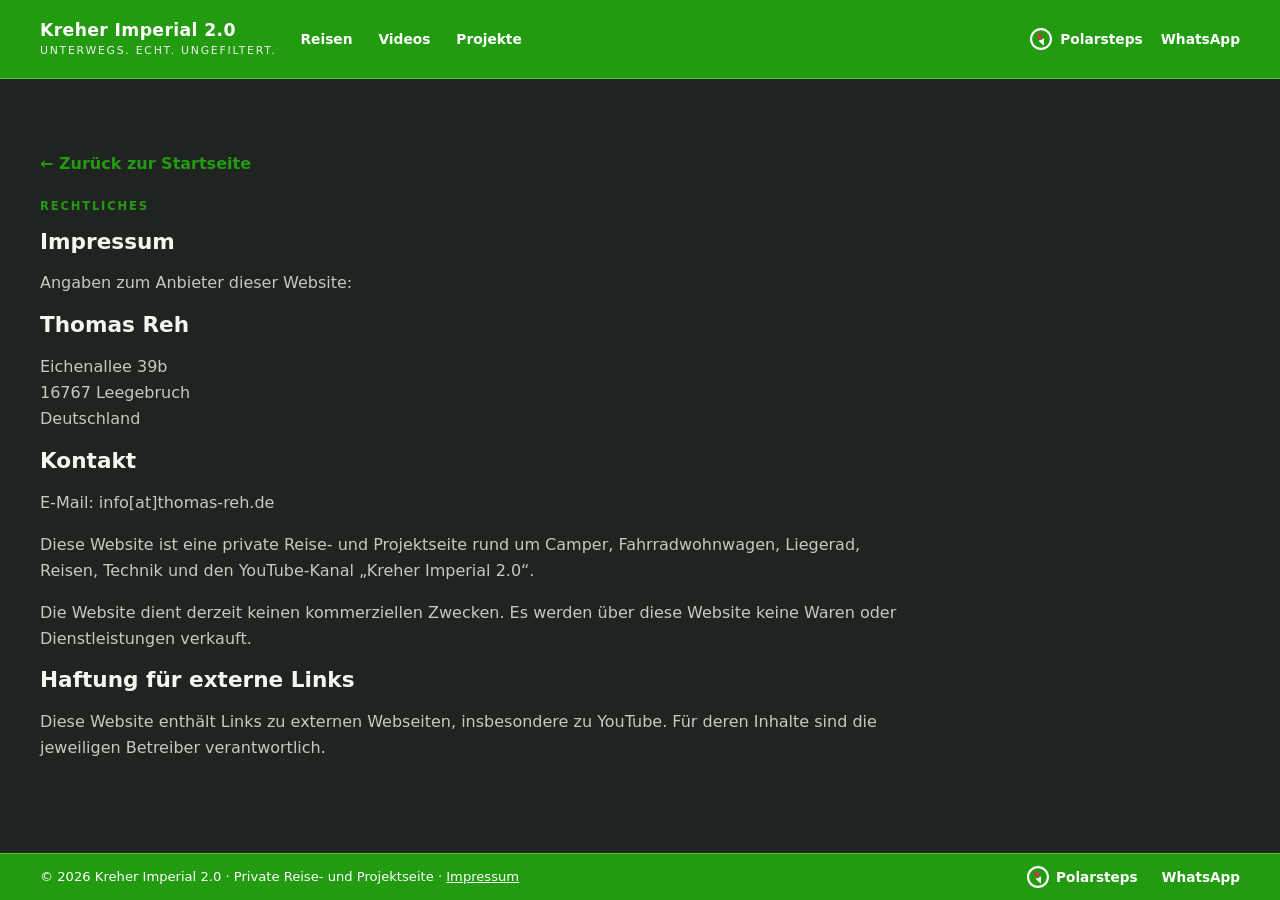
<file: impressum.html>
<!doctype html>
<html lang="de">
<head>
<meta charset="utf-8">
<meta name="viewport" content="width=device-width,initial-scale=1">
<link rel="icon" type="image/svg+xml" href="favicon.svg?v=5">
<link rel="manifest" href="site.webmanifest">
<meta name="application-name" content="Kreher Imperial 2.0">
<meta name="apple-mobile-web-app-title" content="Kreher Imperial 2.0">
<meta name="theme-color" content="#239B11">
<meta name="description" content="Impressum – Kreher Imperial 2.0">
<title>Impressum | Kreher Imperial 2.0</title>
<link rel="stylesheet" href="styles.css?v=26">
</head>
<body>
<header class="site-header">
  <div class="wrap nav-wrap">
    <a class="brand" href="index.html"><strong>Kreher Imperial 2.0</strong><span>Unterwegs. Echt. Ungefiltert.</span></a>
    <nav class="mainnav">
      <a href="index.html#stories">Reisen</a>
      <a href="index.html#video">Videos</a>
      <a href="index.html#projekte">Projekte</a>
    </nav>
  </div>
</header>
<main>
<section class="detail-hero">
  <div class="wrap">
    <a class="back-link" href="index.html">← Zurück zur Startseite</a>
    <div class="detail-text">
      <p class="eyebrow">Rechtliches</p>
      <h1>Impressum</h1>
      <p>Angaben zum Anbieter dieser Website:</p>

      <h2>Thomas Reh</h2>
      <p>Eichenallee 39b<br>16767 Leegebruch<br>Deutschland</p>

      <h2>Kontakt</h2>
      <p>E-Mail: info[at]thomas-reh.de</p>

      <p>Diese Website ist eine private Reise- und Projektseite rund um Camper, Fahrradwohnwagen, Liegerad, Reisen, Technik und den YouTube-Kanal „Kreher Imperial 2.0“.</p>

      <p>Die Website dient derzeit keinen kommerziellen Zwecken. Es werden über diese Website keine Waren oder Dienstleistungen verkauft.</p>

      <h2>Haftung für externe Links</h2>
      <p>Diese Website enthält Links zu externen Webseiten, insbesondere zu YouTube. Für deren Inhalte sind die jeweiligen Betreiber verantwortlich.</p>
    </div>
  </div>
</section>
</main>
<footer class="site-footer"><div class="wrap"><p>© <span id="year"></span> Kreher Imperial 2.0 · Private Reise- und Projektseite · <a href="impressum.html">Impressum</a></p></div></footer>
<script src="script.js"></script>
</body>
</html>
</file>
<file: styles.css>
:root{--ink:#2f2d27;--muted:#746d61;--paper:#d6c5a5;--white:#f8f3e9;--forest:#5c5842;--forest2:#726b50;--accent:#956a43;--line:#c5b79e;--shadow:0 24px 60px rgba(67,57,42,.16)}
*{box-sizing:border-box}html{scroll-behavior:smooth;scroll-padding-top:78px}body{margin:0;font-family:Inter,ui-sans-serif,system-ui,-apple-system,"Segoe UI",sans-serif;color:var(--ink);background:#d6c5a5;line-height:1.62}a{color:inherit}.wrap{width:min(1200px,calc(100% - 44px));margin:auto}.site-header{position:sticky;top:0;z-index:20;background:rgba(239,231,215,.94);border-bottom:1px solid var(--line);backdrop-filter:blur(14px)}.nav-wrap{min-height:78px;display:flex;align-items:center;justify-content:space-between;gap:24px}.brand{display:flex;flex-direction:column;text-decoration:none;line-height:1.05}.brand strong{font-size:1.08rem;letter-spacing:.02em}.brand span{font-size:.68rem;text-transform:uppercase;letter-spacing:.16em;color:var(--muted);margin-top:6px}.mainnav{display:flex;gap:26px}.mainnav a{text-decoration:none;font-size:.86rem;font-weight:750}.menu-toggle{display:none}.hero{padding:82px 0 96px;background:linear-gradient(135deg,#d8c7a9 0%,#ede4d4 58%,#c7b28b 100%)}.hero-grid{display:grid;grid-template-columns:.95fr 1.05fr;gap:74px;align-items:center}.eyebrow{margin:0 0 13px;text-transform:uppercase;letter-spacing:.16em;font-size:.72rem;font-weight:900;color:var(--accent)}.eyebrow.light{color:#e8b18d}h1,h2,h3{margin:0 0 18px;line-height:1.08}h1{font-size:clamp(2.35rem,4.4vw,4.5rem);letter-spacing:-.055em;font-weight:780}h1 span{color:var(--forest)}h2{font-size:clamp(2rem,3.5vw,3.5rem);letter-spacing:-.035em}h3{font-size:1.42rem;letter-spacing:-.02em}.lead{max-width:710px;font-size:1.15rem;color:#536066}.actions{display:flex;gap:12px;flex-wrap:wrap;margin-top:30px}.btn{display:inline-flex;align-items:center;justify-content:center;text-decoration:none;padding:13px 20px;border-radius:4px;font-weight:800;font-size:.9rem;transition:.2s ease}.btn:hover{transform:translateY(-2px)}.btn-primary{background:var(--forest);color:#fff}.btn-secondary{border:1px solid #8f9794;background:transparent}.btn-light{background:#fff;color:var(--forest)}.hero-media{display:grid;grid-template-columns:1.15fr .85fr;grid-template-rows:1fr 1fr;gap:14px;min-height:520px}.hero-shot{position:relative;overflow:hidden;background:#64736e;box-shadow:var(--shadow)}.hero-shot:before{content:"";position:absolute;inset:0;background:linear-gradient(180deg,transparent 42%,rgba(7,19,16,.68))}.hero-shot span{position:absolute;left:22px;bottom:18px;color:#fff;font-size:.85rem;text-transform:uppercase;letter-spacing:.09em;font-weight:850}.shot-main{grid-row:1/3;background:linear-gradient(145deg,#acc1ba 0%,#6f8d80 42%,#334d43 100%)}.shot-main:after{content:"";position:absolute;width:62%;height:29%;left:17%;bottom:16%;border:2px solid rgba(255,255,255,.7);border-radius:3px 3px 16px 16px;box-shadow:30px 18px 0 -27px #fff,-36px 18px 0 -27px #fff}.shot-small-a{background:linear-gradient(155deg,#b7a992,#766b58)}.shot-small-a:after{content:"";position:absolute;left:17%;right:17%;bottom:32%;height:2px;background:rgba(255,255,255,.75);transform:rotate(-7deg);box-shadow:0 -14px 0 rgba(255,255,255,.22)}.shot-small-b{background:linear-gradient(155deg,#738b97,#263e49)}.shot-small-b:after{content:"";position:absolute;width:70px;height:44px;border:2px solid rgba(255,255,255,.75);left:50%;top:42%;transform:translate(-50%,-50%);box-shadow:0 0 0 10px rgba(255,255,255,.08)}.section{padding:88px 0}.intro{background:#e9dfcc}.intro-grid{display:grid;grid-template-columns:.92fr 1.08fr;gap:90px}.prose p{margin-top:0;color:var(--muted);font-size:1.04rem}.stories{background:#cfbd99}.section-head{display:grid;grid-template-columns:1fr .62fr;gap:60px;align-items:end;margin-bottom:38px}.section-head>p{margin:0;color:var(--muted)}.story-grid{display:grid;grid-template-columns:repeat(2,1fr);gap:24px}.story-card{display:block;background:#fff;border:1px solid var(--line);box-shadow:0 10px 30px rgba(22,40,35,.05);text-decoration:none;color:inherit;transition:transform .22s ease,box-shadow .22s ease}.story-card:hover{transform:translateY(-5px);box-shadow:0 18px 42px rgba(22,40,35,.12)}.story-image{height:280px;position:relative;overflow:hidden;background:#5d6c66}.story-image:before{content:"";position:absolute;inset:0;background:linear-gradient(180deg,transparent 48%,rgba(10,20,17,.62))}.story-image:after{content:"";position:absolute;inset:0;opacity:.45;background-image:linear-gradient(115deg,transparent 0 42%,rgba(255,255,255,.15) 42% 44%,transparent 44% 100%)}.story-kicker{position:absolute;z-index:2;left:20px;bottom:18px;color:#fff;text-transform:uppercase;letter-spacing:.13em;font-size:.72rem;font-weight:900}.story-body{padding:25px}.story-body p{color:var(--muted)}.story-body a{text-decoration:none;font-weight:850;color:var(--forest)}.story-camper .story-image{background-image:linear-gradient(180deg,rgba(0,0,0,.02),rgba(0,0,0,.38)),url("https://images.unsplash.com/photo-1612806317627-299ebcd16398?auto=format&fit=crop&q=82&w=1400");background-size:cover;background-position:center}.story-fawowa .story-image{background-image:linear-gradient(180deg,rgba(0,0,0,.02),rgba(0,0,0,.38)),url("https://commons.wikimedia.org/wiki/Special:Redirect/file/Recumbent_trailer_bike.jpg");background-size:cover;background-position:center}.story-recumbent .story-image{background-image:linear-gradient(180deg,rgba(0,0,0,.02),rgba(0,0,0,.42)),url("https://commons.wikimedia.org/wiki/Special:Redirect/file/Recumbent_Bike_and_Trailer_-_Flickr_-_brewbooks.jpg");background-size:cover;background-position:center}.story-live .story-image{background:linear-gradient(125deg,#37444b,#78878f);position:relative}.story-live .story-image:after{content:"";position:absolute;inset:0;background:radial-gradient(circle at 35% 40%,rgba(255,255,255,.22),transparent 18%),linear-gradient(90deg,transparent 48%,rgba(255,255,255,.18) 49% 51%,transparent 52%);opacity:.8}.story-boat .story-image{background-image:linear-gradient(180deg,rgba(0,0,0,.02),rgba(0,0,0,.4)),url("https://images.unsplash.com/photo-1727813660088-4e751f96700c?auto=format&fit=crop&q=82&w=1400");background-size:cover;background-position:center}.story-road .story-image{background-image:linear-gradient(180deg,rgba(0,0,0,.02),rgba(0,0,0,.4)),url("https://media.motorbox.com/image/piaggio-mp3-500-hpe-sport-advanced-2021/7/1/8/718076/718076-16x9-lg.jpg");background-size:cover;background-position:center}.video-section{background:#504c39;color:#fff}.video-section h2,.video-section h3{color:#fff}.video-head>p{color:#c7d6d1}.video-shell{display:grid;grid-template-columns:1.5fr .5fr;gap:34px;align-items:stretch}.video-frame{background:#000;min-height:460px}.video-frame iframe{display:block;width:100%;height:100%;min-height:460px;border:0}.video-side{padding:32px;border-left:1px solid rgba(255,255,255,.22);display:flex;flex-direction:column;justify-content:center}.video-side p{color:#d3dfdb}.video-label{font-size:.72rem;text-transform:uppercase;letter-spacing:.14em;color:#e8b18d;font-weight:900;margin-bottom:14px}.projects{background:#e7dcc7}.project-grid{display:grid;grid-template-columns:repeat(4,1fr);gap:18px}.project{padding:26px 22px;border-top:1px solid var(--ink);background:#f8f8f5;min-height:230px}.project span{display:block;font-size:.75rem;letter-spacing:.15em;color:var(--accent);font-weight:900;margin-bottom:50px}.project p{color:var(--muted)}.closing{background:linear-gradient(180deg,#dfd1b5,#c5b089)}.closing-box{max-width:900px}.closing-box p{color:var(--muted);max-width:760px}.site-footer{padding:26px 0;background:#2f3026;color:#cfd8d4;font-size:.82rem}.site-footer p{margin:0}@media(max-width:950px){.hero-grid,.intro-grid,.section-head,.video-shell{grid-template-columns:1fr;gap:38px}.hero-media{min-height:430px}.video-side{border-left:0;border-top:1px solid rgba(255,255,255,.22);padding-left:0}.project-grid{grid-template-columns:repeat(2,1fr)}}@media(max-width:720px){.wrap{width:min(100% - 28px,1200px)}.nav-wrap{min-height:70px}.menu-toggle{display:block;border:1px solid var(--line);background:#fff;padding:8px 10px;font-weight:800}.mainnav{display:none;position:absolute;top:70px;left:14px;right:14px;background:#fff;border:1px solid var(--line);padding:10px;box-shadow:var(--shadow);flex-direction:column}.mainnav.open{display:flex}.mainnav a{padding:9px}.hero{padding:52px 0 64px}h1{font-size:3.25rem}.hero-media{grid-template-columns:1fr 1fr;grid-template-rows:280px 170px;min-height:auto}.shot-main{grid-column:1/3;grid-row:auto}.story-grid,.project-grid{grid-template-columns:1fr}.story-image{height:230px}.section{padding:62px 0}.video-frame,.video-frame iframe{min-height:260px}}.story-link{display:inline-block;margin-top:4px;font-weight:850;color:var(--forest)}.credits{margin-top:7px!important;color:#8e9995;font-size:.72rem}.story-image{background-color:#52645e}
/* FaWoWa-Farbwelt und Unterseiten */
.story-card{background:#f4eddf;border-color:#bcae94}
.story-camper .story-image{background-image:linear-gradient(180deg,rgba(0,0,0,.02),rgba(0,0,0,.42)),url("https://i.ytimg.com/vi/mwtZ7xJ3tVI/maxresdefault.jpg");background-size:cover;background-position:center}
.story-fawowa .story-image{background-image:linear-gradient(180deg,rgba(0,0,0,.02),rgba(0,0,0,.42)),url("https://i.ytimg.com/vi/w3XPJ10hKvE/maxresdefault.jpg");background-size:cover;background-position:center}
.story-recumbent .story-image{background-image:linear-gradient(180deg,rgba(0,0,0,.02),rgba(0,0,0,.42)),url("https://i.ytimg.com/vi/HbwRN_mLt3s/maxresdefault.jpg");background-size:cover;background-position:center}
.story-live .story-image{background-image:linear-gradient(180deg,rgba(0,0,0,.02),rgba(0,0,0,.42)),url("https://i.ytimg.com/vi/hNsziI0r1Ak/maxresdefault.jpg");background-size:cover;background-position:center}
.story-boat .story-image{background-image:linear-gradient(180deg,rgba(0,0,0,.02),rgba(0,0,0,.42)),url("https://i.ytimg.com/vi/fCkbHHlo5Jg/maxresdefault.jpg");background-size:cover;background-position:center}
.detail-hero{padding:72px 0 48px;background:linear-gradient(135deg,#d8c7a9,#eee5d5)}
.detail-grid{display:grid;grid-template-columns:1.05fr .95fr;gap:55px;align-items:center}
.detail-image{min-height:420px;background-size:cover;background-position:center;box-shadow:var(--shadow)}
.detail-copy p{color:var(--muted)}
.detail-section{padding:70px 0;background:#e9dfcc}
.detail-section.alt{background:#d2c19f}
.detail-text{max-width:860px}
.detail-text p{color:var(--muted)}
.media-grid{display:grid;grid-template-columns:repeat(3,1fr);gap:18px;margin-top:28px}
.media-card{background:#f7f1e6;border:1px solid var(--line)}
.media-card img{display:block;width:100%;aspect-ratio:16/9;object-fit:cover}
.media-card div{padding:18px}
.media-card h3{font-size:1.1rem;margin-bottom:8px}
.media-card p{font-size:.92rem;color:var(--muted);margin:0}
.youtube-links{display:flex;gap:12px;flex-wrap:wrap;margin-top:28px}
.back-link{display:inline-block;margin-bottom:20px;text-decoration:none;font-weight:800;color:var(--forest)}
@media(max-width:900px){.detail-grid,.media-grid{grid-template-columns:1fr}.detail-image{min-height:300px}}

/* Schwarz-gruene FaWoWa-Optik */
:root{
  --ink:#f3f5ef;
  --muted:#b3baae;
  --paper:#101310;
  --white:#f4f6f1;
  --forest:#70845a;
  --forest2:#879c6e;
  --accent:#94a978;
  --line:#3c4a35;
  --shadow:0 24px 60px rgba(0,0,0,.42)
}
body{background:#0b0d0b;color:var(--ink)}
.site-header{background:rgba(10,12,10,.94);border-bottom:1px solid #35422f}
.brand strong,.mainnav a{color:#f4f6f1}
.brand span{color:#9ea995}
.menu-toggle{background:#111511;color:#eaf0e5;border-color:#42523a}
.mainnav{background:#0d100d}
.hero{background:
  radial-gradient(circle at 78% 18%,rgba(112,132,90,.18),transparent 26%),
  linear-gradient(145deg,#080a08 0%,#111511 58%,#171c15 100%);
  border-bottom:1px solid #2f392b
}
.hero-copy .lead{color:#b7beb3}
h1,h2,h3{color:#f4f6f1}
h1 span{color:#8fa674}
.eyebrow{color:#93aa77}
.btn-primary{background:#70845a;color:#fff;border:1px solid #8ba173}
.btn-secondary{border:1px solid #536448;background:rgba(112,132,90,.08);color:#e9eee4}
.btn-light{background:#e9eee4;color:#263020}
.hero-media{gap:16px}
.hero-shot{display:block;text-decoration:none;border:2px solid #657a52;box-shadow:0 18px 50px rgba(0,0,0,.42);transition:transform .22s ease,border-color .22s ease,box-shadow .22s ease;background-size:cover;background-position:center}
.hero-shot:hover{transform:translateY(-4px);border-color:#91aa72;box-shadow:0 24px 64px rgba(0,0,0,.5)}
.hero-shot:before{background:linear-gradient(180deg,rgba(0,0,0,.04) 28%,rgba(5,8,5,.78) 100%)}
.hero-shot span{font-size:.8rem;letter-spacing:.12em;text-shadow:0 2px 8px rgba(0,0,0,.65)}
.shot-main{
  grid-row:1/3;
  background-image:linear-gradient(180deg,rgba(0,0,0,.05),rgba(0,0,0,.32)),url("https://i.ytimg.com/vi/mwtZ7xJ3tVI/maxresdefault.jpg");
  background-size:cover;background-position:center
}
.shot-small-a{
  background-image:linear-gradient(180deg,rgba(0,0,0,.05),rgba(0,0,0,.38)),url("https://i.ytimg.com/vi/HbwRN_mLt3s/maxresdefault.jpg");
  background-size:cover;background-position:center
}
.shot-small-b{
  background-image:linear-gradient(180deg,rgba(0,0,0,.05),rgba(0,0,0,.42)),url("https://i.ytimg.com/vi/hNsziI0r1Ak/maxresdefault.jpg");
  background-size:cover;background-position:center
}
.shot-main:after,.shot-small-a:after,.shot-small-b:after{display:none}
.intro,.projects,.detail-section{background:#0f120f}
.stories,.detail-section.alt{background:#131813}
.closing{background:linear-gradient(180deg,#111611,#0b0e0b)}
.video-section{background:#0a0d0a;border-top:1px solid #35422f;border-bottom:1px solid #35422f}
.prose p,.section-head>p,.project p,.closing-box p,.detail-copy p,.detail-text p,.media-card p{color:#afb7aa}
.story-card,.media-card{background:#121612;border:1px solid #44543b}
.story-card:hover{box-shadow:0 18px 42px rgba(0,0,0,.36);border-color:#70845a}
.story-body p{color:#aeb6a9}
.story-link,.back-link{color:#93aa77}
.project{background:#121612;border-top:2px solid #70845a}
.project span{color:#93aa77}
.detail-hero{background:linear-gradient(145deg,#090b09,#151a13)}
.detail-image{border:2px solid #657a52}
.site-footer{background:#070907;border-top:1px solid #35422f;color:#aeb6a9}
@media(max-width:720px){
  .mainnav{background:#0d100d;border-color:#35422f}
  .hero-shot{border-width:1px}
}

/* Helles FaWoWa-Gruen + klickbare Video-Kacheln */
:root{
  --forest:#a8cf63;
  --forest2:#b9dd78;
  --accent:#c7ef82;
  --line:#5c7349;
}
h1 span,.eyebrow,.story-link,.back-link,.project span,.video-label{color:#c7ef82}
.btn-primary{background:#a8cf63;border-color:#c7ef82;color:#0b0e09}
.btn-secondary{border-color:#78965d;color:#eef5e9}
.hero-shot{border-color:#91b56a}
.hero-shot:hover{border-color:#c7ef82}
.story-card,.media-card{border-color:#526746}
.story-card:hover,.media-card:hover{border-color:#a8cf63}
.project{border-top-color:#a8cf63}
.detail-image{border-color:#91b56a}
.shot-main{
  background-image:linear-gradient(180deg,rgba(0,0,0,.04),rgba(0,0,0,.34)),url("https://i.ytimg.com/vi/iU82MHcXYxg/sddefault.jpg") !important;
  background-size:cover!important;background-position:center!important
}
.video-card{display:block;text-decoration:none;color:inherit;transition:transform .2s ease,border-color .2s ease,box-shadow .2s ease}
.video-card:hover{transform:translateY(-4px);box-shadow:0 14px 34px rgba(0,0,0,.32)}
.video-card .video-cta{display:block;margin-top:12px;color:#c7ef82;font-weight:850;font-size:.88rem}

/* ORACAL 621 Economy Cal 064 Gelbgruen - offizieller sRGB-Naeherungswert */
:root{
  --forest:#239B11;
  --forest2:#239B11;
  --accent:#239B11;
  --line:#239B11;
}
h1 span,.eyebrow,.story-link,.back-link,.project span,.video-label,.video-cta{color:#239B11!important}
.btn-primary{background:#239B11!important;border-color:#239B11!important;color:#fff!important}
.btn-secondary{border-color:#239B11!important}
.hero-shot,.detail-image,.story-card,.media-card{border-color:#239B11!important}
.hero-shot:hover,.story-card:hover,.media-card:hover{border-color:#239B11!important}
.project{border-top-color:#239B11!important}

/* 064 Gelbgruen auch fuer Kopf- und Fussleiste */
.site-header{background:#239B11!important;border-bottom:1px solid #55c63c!important}
.site-header .brand strong,.site-header .brand span,.site-header .mainnav a{color:#071006!important}
.site-footer{background:#239B11!important;border-top:1px solid #55c63c!important;color:#071006!important}
.menu-toggle{background:#071006!important;color:#239B11!important;border-color:#071006!important}
.detail-image-link{position:relative;display:block;text-decoration:none;overflow:hidden}
.detail-image-link .image-cta{position:absolute;right:18px;bottom:16px;background:rgba(0,0,0,.76);color:#239B11;padding:8px 12px;font-weight:850;font-size:.82rem;border:1px solid #239B11}
.video-card{cursor:pointer}
.media-card img{cursor:pointer}

/* Lesbare Typografie auf gruener Kopf- und Fussleiste */
.site-header .brand strong,
.site-header .brand span,
.site-header .mainnav a{
  color:#ffffff!important;
}
.site-header .brand span{
  opacity:.9;
}
.site-footer,
.site-footer p,
.site-footer a{
  color:#ffffff!important;
}
.menu-toggle{
  background:#0b0d0b!important;
  color:#ffffff!important;
  border-color:#ffffff!important;
}

/* Navigationsbereich vollständig im ORACAL-064-Gruen */
.site-header .mainnav{
  background:#239B11!important;
  border:none!important;
  box-shadow:none!important;
}
.site-header .mainnav a{
  background:#239B11!important;
  border:none!important;
  box-shadow:none!important;
  color:#ffffff!important;
}
.site-header .mainnav a:hover,
.site-header .mainnav a:focus{
  background:#239B11!important;
  color:#ffffff!important;
}
@media(max-width:720px){
  .site-header .mainnav{
    background:#239B11!important;
    border:1px solid #239B11!important;
  }
}

/* Camper-Kachel: schwarzer Kastenwagen aus Van am See */
.story-camper .story-image,
.shot-main{
  background-image:linear-gradient(180deg,rgba(0,0,0,.04),rgba(0,0,0,.38)),url("https://i.ytimg.com/vi/i9wItnbXH6Y/maxresdefault.jpg")!important;
  background-size:cover!important;
  background-position:center!important;
}

/* Desktop-Ueberschriften kompakter */
@media(min-width:951px){
  .intro h2,
  .section-head h2,
  .video-head h2,
  .projects h2,
  .closing h2{
    font-size:clamp(1.75rem,2.35vw,2.65rem)!important;
  }
  .detail-copy h1{
    font-size:clamp(2.05rem,3vw,3.15rem)!important;
  }
  .detail-section h2{
    font-size:clamp(1.65rem,2.05vw,2.3rem)!important;
  }
}

/* PC: deutlich kompaktere Ueberschriften */
@media(min-width:951px){
  .hero-copy h1{
    font-size:clamp(2.35rem,3.1vw,3.15rem)!important;
    line-height:1.03!important;
  }
  .intro h2,
  .section-head h2,
  .video-head h2,
  .projects h2,
  .closing h2{
    font-size:clamp(1.55rem,1.95vw,2.15rem)!important;
    line-height:1.1!important;
  }
  .detail-copy h1{
    font-size:clamp(1.95rem,2.4vw,2.55rem)!important;
  }
  .detail-section h2{
    font-size:clamp(1.45rem,1.75vw,1.9rem)!important;
  }
}

/* Eigener schwarzer Kastenwagen fuer Camper-Kacheln */
.story-camper .story-image,
.shot-main{
  background-image:linear-gradient(180deg,rgba(0,0,0,.03),rgba(0,0,0,.35)),url("https://i.ytimg.com/vi/mb9O3aDmnzQ/maxresdefault.jpg")!important;
  background-size:cover!important;
  background-position:center!important;
}

/* Schreibweise FaWoWa in Bildbeschriftungen erhalten. */
.keep-case{text-transform:none!important}

/* Über mich: bereiste Länder kompakt und gut lesbar. */
.visited-countries{margin-top:42px;padding:28px 32px;border:1px solid var(--line);background:rgba(0,0,0,.12)}
.visited-countries h3{margin:0 0 8px;font-size:1.25rem}
.visited-countries p{margin:0 0 20px;color:var(--muted)}
.visited-countries ul{display:flex;flex-wrap:wrap;gap:9px;list-style:none;margin:0;padding:0}
.visited-countries li{padding:7px 12px;border:1px solid #526746;background:#121612;color:var(--ink);font-size:.9rem}
@media(max-width:600px){.visited-countries{padding:22px 18px;margin-top:30px}}

/* Polarsteps in Kopf- und Fussleiste sichtbar halten. */
body{padding-bottom:64px}
.site-header .polarsteps-header{display:inline-flex;align-items:center;gap:8px;flex-shrink:0;color:#fff;text-decoration:none;font-weight:750;font-size:.86rem;white-space:nowrap}
.polarsteps-header img,.polarsteps-footer img,.prose .btn img{display:block;width:22px;height:22px;flex:none}
.prose .btn{gap:9px}
.site-footer{position:fixed;bottom:0;left:0;right:0;z-index:20;padding:12px 0!important}
.site-footer .wrap{display:flex;align-items:center;justify-content:space-between;gap:16px}
.site-footer .polarsteps-footer{display:inline-flex;align-items:center;gap:7px;white-space:nowrap;text-decoration:none;font-size:.85rem;font-weight:750}
.polarsteps-header:hover,.polarsteps-footer:hover{text-decoration:underline}
@media(max-width:720px){.nav-wrap{gap:10px}.site-header .polarsteps-header{margin-left:auto}.site-header .polarsteps-header{font-size:0}.site-header .polarsteps-header img{width:26px;height:26px}.site-footer{padding:8px 0!important}.site-footer p{font-size:.7rem;line-height:1.35}.site-footer .polarsteps-footer{font-size:.75rem}body{padding-bottom:76px}}

/* WhatsApp-Kontakt ohne Telefonnummer im Link. */
.footer-social-links{display:flex;align-items:center;gap:24px}
.site-footer .whatsapp-footer{white-space:nowrap;text-decoration:none;font-size:.85rem;font-weight:750}
.site-footer .whatsapp-footer:hover{text-decoration:underline}
.prose .youtube-links{display:flex;flex-wrap:wrap;gap:12px}
@media(max-width:720px){.footer-social-links{gap:12px}.site-footer .whatsapp-footer{font-size:.75rem}.site-footer .wrap{gap:8px}}

/* WhatsApp direkt neben Polarsteps in der Kopfzeile. */
.site-header .whatsapp-header{display:inline-flex;align-items:center;justify-content:center;flex-shrink:0;color:#fff;text-decoration:none;font-weight:750;font-size:.86rem;white-space:nowrap}
.site-header .whatsapp-header:hover{text-decoration:underline}
@media(max-width:720px){
 .site-header .brand span{display:none}
 .site-header .brand strong{font-size:.95rem}
 .nav-wrap{gap:8px}
 .site-header .polarsteps-header{margin-left:auto}
 .site-header .whatsapp-header{font-size:0;width:28px;height:28px;border:1.5px solid #fff;border-radius:50%}
 .site-header .whatsapp-header::before{content:"WA";font-size:.65rem;font-weight:850}
 .menu-toggle{padding:6px 8px}
}

/* Polarsteps und WhatsApp als gemeinsame Gruppe rechts im Kopf. */
.header-social-links{display:flex;align-items:center;gap:18px;margin-left:auto}
@media(max-width:720px){.header-social-links{gap:8px}.site-header .polarsteps-header{margin-left:0}}

/* Impressum: alle Überschriften in der PC-Ansicht kompakt. */
@media(min-width:951px){.detail-hero .detail-text > h1,.detail-hero .detail-text > h2,.detail-hero .detail-text > h3{font-size:1.35rem!important;line-height:1.2!important;letter-spacing:0!important;margin-bottom:14px}}

/* Anthrazit mit helleren Inhaltsflächen auf allen Seiten. */
body{background:#111411}
.hero,.intro,.projects,.closing,.detail-hero,.detail-section{background:#111411}
.stories,.video-section,.detail-section.alt{background:#151A15}
.story-card,.media-card,.project,.visited-countries{background:#1B201B}
.visited-countries li{background:#222822}
.hero-copy .lead,.prose p,.section-head>p,.story-body p,.project p,.closing-box p,.visited-countries p,.detail-copy p,.detail-text p,.media-card p{color:#C3CBC0}
/* Stumme Videovorschau unter der Maus. */
.video-preview-media{position:relative;aspect-ratio:16/9;overflow:hidden;padding:0!important}
.video-preview-media img{width:100%;height:100%;object-fit:cover}
.video-preview-media iframe,.video-hover-tile iframe{position:absolute;inset:0;width:100%;height:100%;border:0;pointer-events:none;z-index:3}
.video-hover-tile>img{position:absolute;inset:0;width:100%;height:100%;object-fit:cover}
.video-hover-tile span{z-index:4}

/* Startseite: breites Video oben, zwei gleich große Themenkacheln darunter. */
.hero-media{grid-template-columns:repeat(2,minmax(0,1fr));grid-template-rows:auto 210px;min-height:0}
.hero-media .hero-latest-video{grid-column:1 / -1;grid-row:1;aspect-ratio:16/9}
.hero-media .shot-main{grid-column:1;grid-row:2}
.hero-media .shot-small-b{grid-column:2;grid-row:2}
.detail-image-link>iframe{position:absolute;inset:0;width:100%;height:100%;border:0;pointer-events:none;z-index:3}
@media(max-width:720px){.hero-media{grid-template-columns:repeat(2,minmax(0,1fr));grid-template-rows:auto 160px}.hero-shot span{left:12px;bottom:12px;font-size:.7rem}}

/* Deutlich sichtbares Anthrazit; ORACAL-Grün bleibt unverändert. */
body,.hero,.intro,.projects,.closing,.detail-hero,.detail-section{background:#202420}
.stories,.video-section,.detail-section.alt{background:#252B25}
.story-card,.media-card,.project,.visited-countries{background:#303730}
.visited-countries li{background:#353D35}

/* Eindeutiger Hinweis: freier Text und kräftiger Pfeil unterhalb. */
.hero-media{grid-template-rows:auto auto 210px}
.current-video-notice{grid-column:1 / -1;grid-row:1;display:flex;flex-direction:column;align-items:center;gap:8px;padding:0 0 7px;pointer-events:none;cursor:default}
.current-video-label{color:#239B11;font-size:1rem;font-weight:900;letter-spacing:.07em;line-height:1.3;text-align:center}
.current-video-arrow{display:block;width:38px;height:50px;fill:#239B11}
.hero-media .hero-latest-video{grid-row:2}
.hero-media .shot-main,.hero-media .shot-small-b{grid-row:3}
@media(min-width:721px) and (prefers-reduced-motion:no-preference){.current-video-arrow{animation:current-video-arrow-bob 3s ease-in-out infinite}}
@media(max-width:720px){.hero-media{grid-template-rows:auto auto 160px}.current-video-label{font-size:.9rem;letter-spacing:.045em}.current-video-arrow{width:34px;height:45px}}
@keyframes current-video-arrow-bob{0%,100%{transform:translateY(0)}50%{transform:translateY(5px)}}

/* Startseite: Hinweis dicht unter der Kopfzeile, ohne ungenutzten oberen Raum. */
.hero{padding-top:8px}
.hero-grid{align-items:start}
@media(max-width:950px){.hero-grid{row-gap:20px}}

/* Handy: aktueller YouTube-Player direkt unter der Kopfzeile. */
@media(max-width:720px){.hero-media{grid-row:1}.hero-copy{grid-row:2}}
</file>
